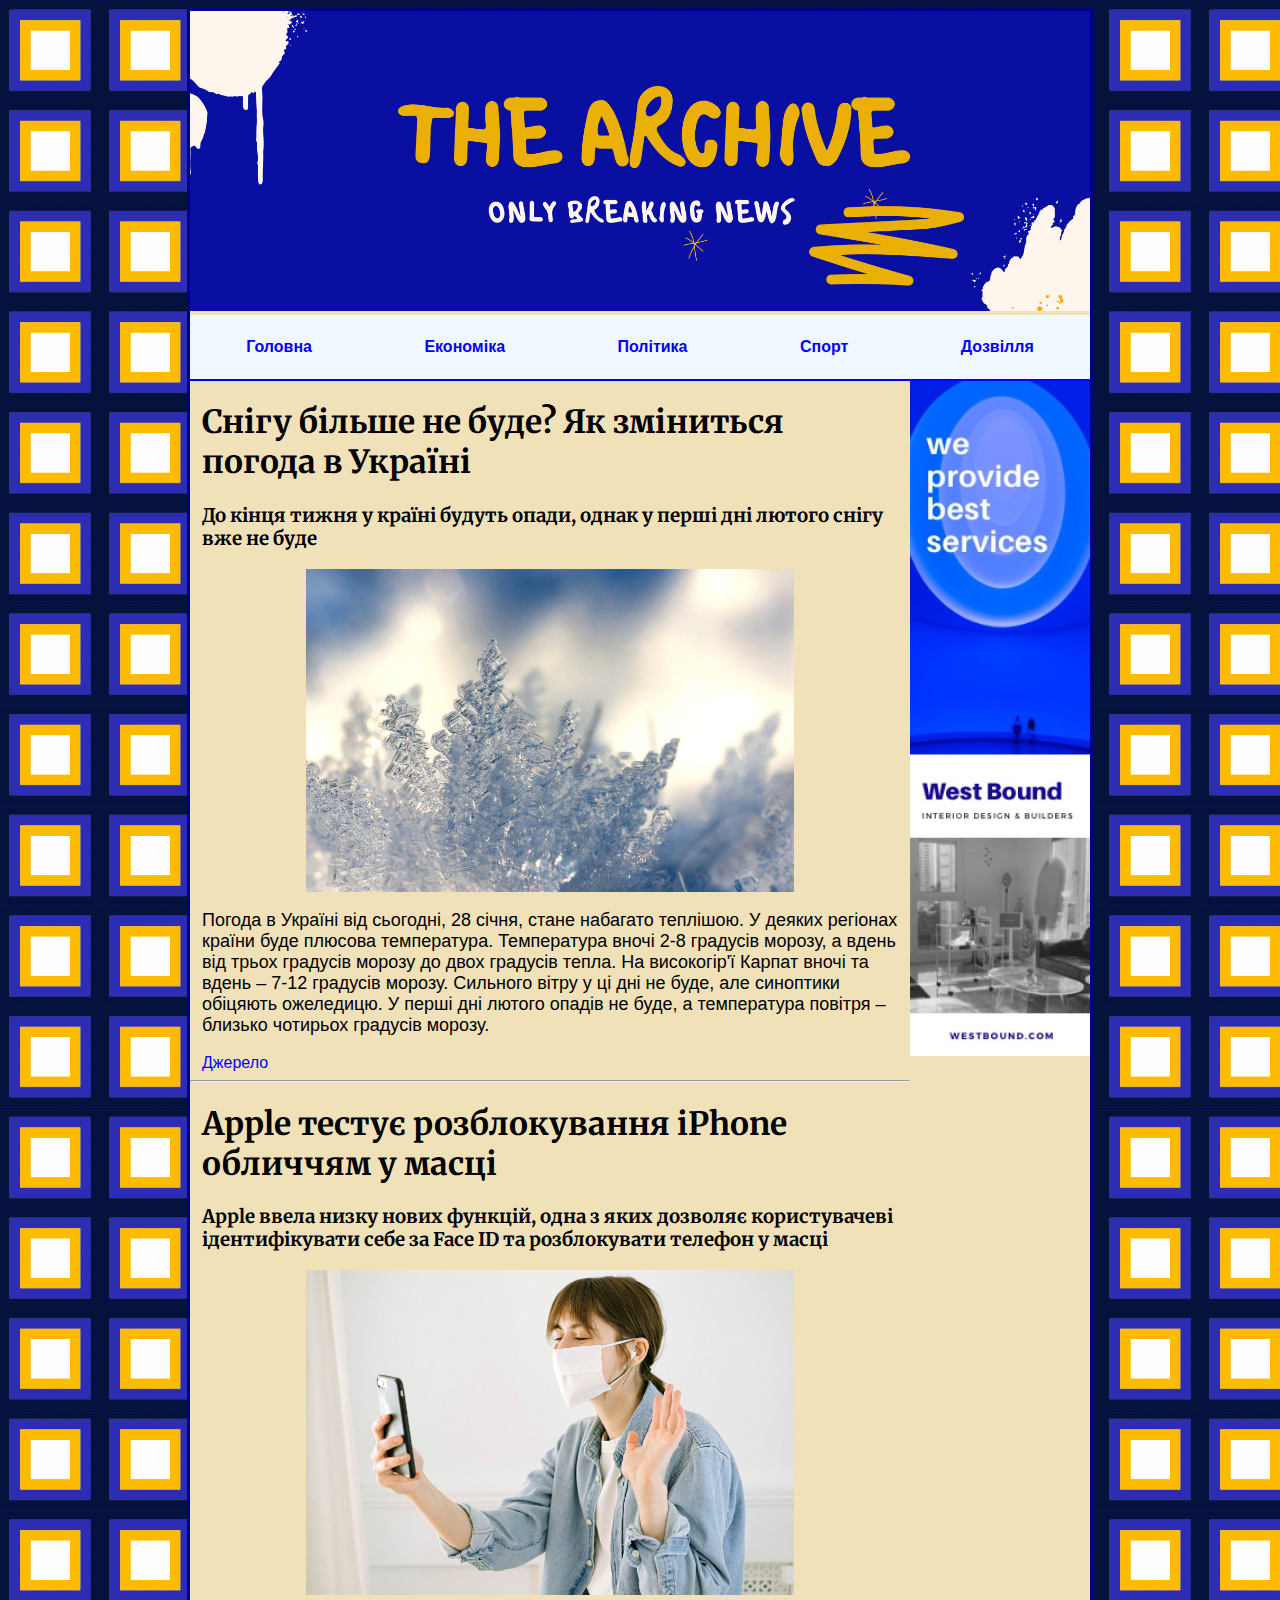
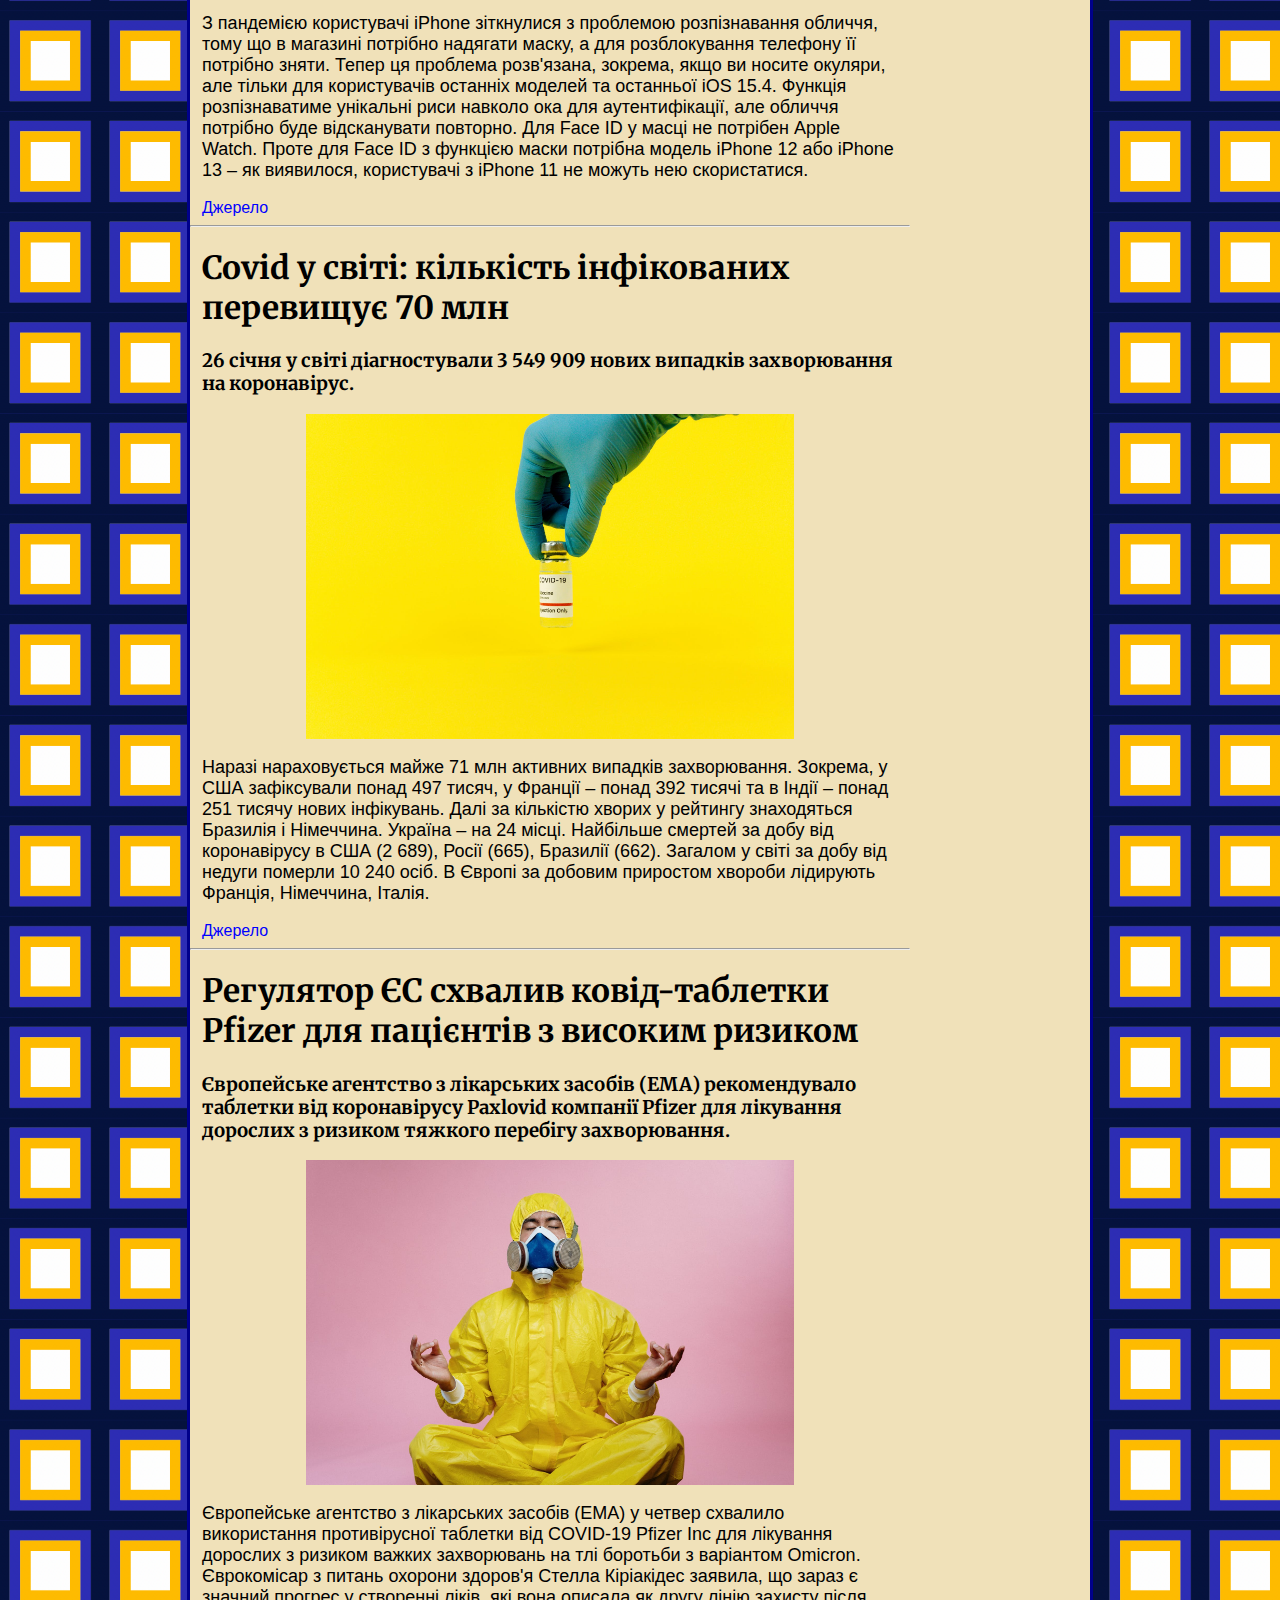
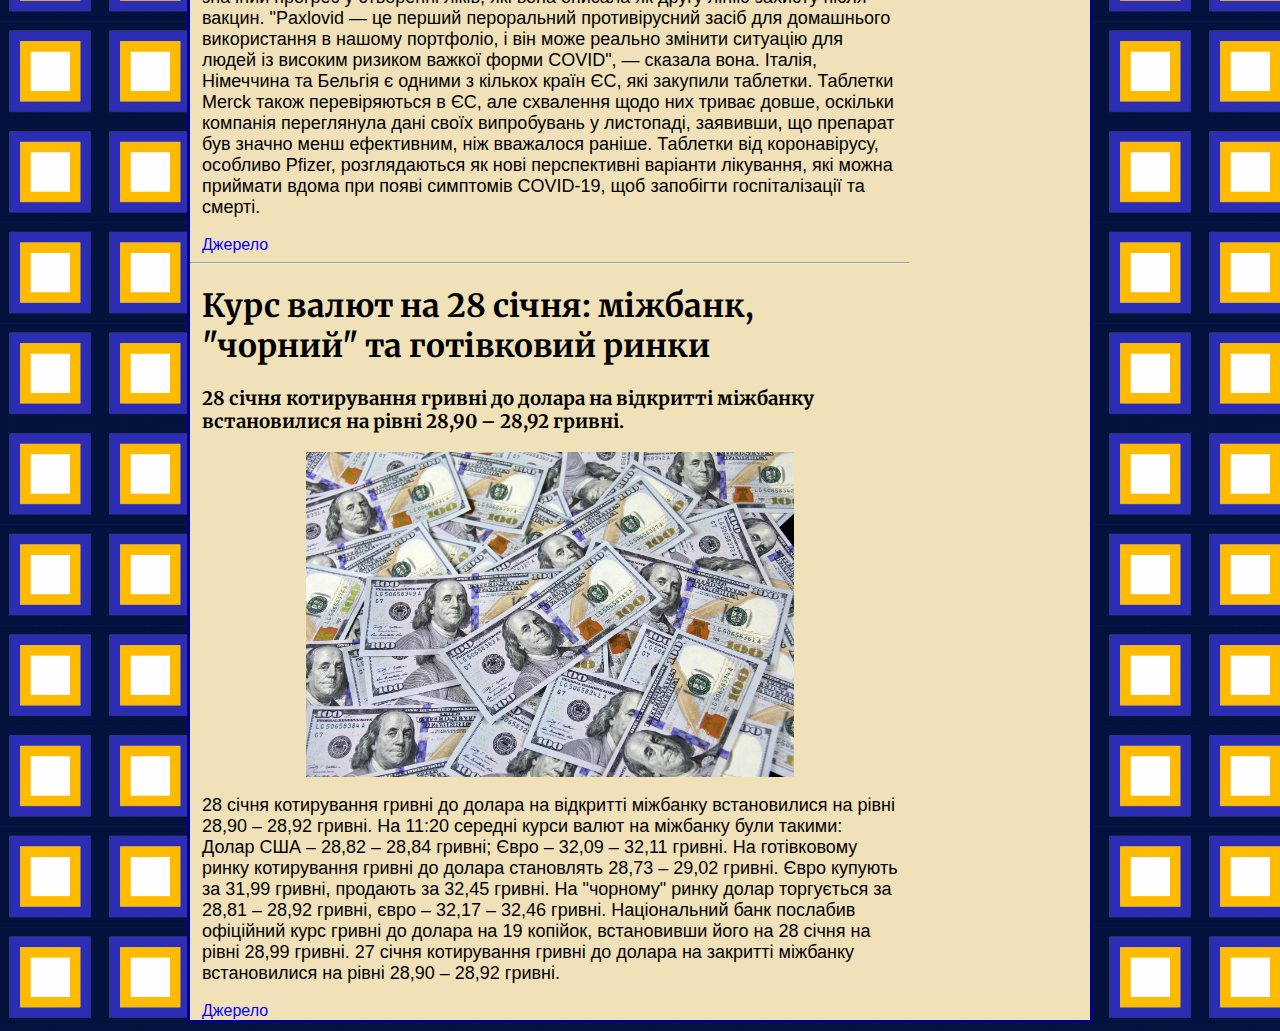
<file: Web2/index.html>
<!DOCTYPE html>
<html>
  <head>
    <meta charset="utf-8" />
    <link rel="stylesheet" href="style.css" />
    <link rel="preconnect" href="https://fonts.googleapis.com" />
    <link rel="preconnect" href="https://fonts.gstatic.com" crossorigin />
    <link
      href="https://fonts.googleapis.com/css2?family=Merriweather:wght@300&display=swap"
      rel="stylesheet"
    />
  </head>
  <body>
    <main>
      <header>
        <img class="banner" src="banner.png" />
      </header>
      <nav>
        <ul class="menu">
          <li><a href="index.html">Головна</a></li>
          <li><a href="economy.html">Економіка</a></li>
          <li><a href="politics.html">Політика</a></li>
          <li><a href="sport.html">Спорт</a></li>
          <li><a href="leisure.html">Дозвілля</a></li>
        </ul>
      </nav>

      <section>
        <div class="newsContainer">
          <div class="news">
            <h1>Снігу більше не буде? Як зміниться погода в Україні</h1>
            <h3>
              До кінця тижня у країні будуть опади, однак у перші дні лютого
              снігу вже не буде
            </h3>
            <img src="mainImg/news1.jpeg" />
            <p>
              Погода в Україні від сьогодні, 28 січня, стане набагато теплішою.
              У деяких регіонах країни буде плюсова температура. Температура
              вночі 2-8 градусів морозу, а вдень від трьох градусів морозу до
              двох градусів тепла. На високогір'ї Карпат вночі та вдень – 7-12
              градусів морозу. Сильного вітру у ці дні не буде, але синоптики
              обіцяють ожеледицю. У перші дні лютого опадів не буде, а
              температура повітря – близько чотирьох градусів морозу.
            </p>
            <a href="https://www.segodnya.ua">Джерело</a>
          </div>
          <hr />

          <div class="news">
            <h1>Apple тестує розблокування iPhone обличчям у масці</h1>
            <h3>
              Apple ввела низку нових функцій, одна з яких дозволяє
              користувачеві ідентифікувати себе за Face ID та розблокувати
              телефон у масці
            </h3>
            <img src="mainImg/news2.jpeg" />
            <p>
              З пандемією користувачі iPhone зіткнулися з проблемою
              розпізнавання обличчя, тому що в магазині потрібно надягати маску,
              а для розблокування телефону її потрібно зняти. Тепер ця проблема
              розв'язана, зокрема, якщо ви носите окуляри, але тільки для
              користувачів останніх моделей та останньої iOS 15.4. Функція
              розпізнаватиме унікальні риси навколо ока для аутентифікації, але
              обличчя потрібно буде відсканувати повторно. Для Face ID у масці
              не потрібен Apple Watch. Проте для Face ID з функцією маски
              потрібна модель iPhone 12 або iPhone 13 – як виявилося,
              користувачі з iPhone 11 не можуть нею скористатися.
            </p>
            <a
              href="https://www.google.com.ua/amp/s/kiev.segodnya.ua/ua/amp-kiev/snega-bolshe-ne-budet-kak-izmenitsya-pogoda-v-ukraine-1598986.html"
              >Джерело</a
            >
          </div>
          <hr />

          <div class="news">
            <h1>Covid у світі: кількість інфікованих перевищує 70 млн</h1>
            <h3>
              26 січня у світі діагностували 3 549 909 нових випадків
              захворювання на коронавірус.
            </h3>
            <img src="mainImg/news3.jpeg" />
            <p>
              Наразі нараховується майже 71 млн активних випадків захворювання.
              Зокрема, у США зафіксували понад 497 тисяч, у Франції – понад 392
              тисячі та в Індії – понад 251 тисячу нових інфікувань. Далі за
              кількістю хворих у рейтингу знаходяться Бразилія і Німеччина.
              Україна – на 24 місці. Найбільше смертей за добу від коронавірусу
              в США (2 689), Росії (665), Бразилії (662). Загалом у світі за
              добу від недуги померли 10 240 осіб. В Європі за добовим приростом
              хвороби лідирують Франція, Німеччина, Італія.
            </p>
            <a
              href="https://ms.detector.media/it-kompanii/post/28882/2022-01-31-apple-testuie-mozhlyvist-rozpiznavannya-oblychchya-v-mastsi/"
              >Джерело</a
            >
          </div>
          <hr />

          <div class="news">
            <h1>
              Регулятор ЄС схвалив ковід-таблетки Pfizer для пацієнтів з високим
              ризиком
            </h1>
            <h3>
              Європейське агентство з лікарських засобів (EMA) рекомендувало
              таблетки від коронавірусу Paxlovid компанії Pfizer для лікування
              дорослих з ризиком тяжкого перебігу захворювання.
            </h3>
            <img src="mainImg/news4.jpeg" />
            <p>
              Європейське агентство з лікарських засобів (EMA) у четвер схвалило
              використання противірусної таблетки від COVID-19 Pfizer Inc для
              лікування дорослих з ризиком важких захворювань на тлі боротьби з
              варіантом Omicron. Єврокомісар з питань охорони здоров'я Стелла
              Кіріакідес заявила, що зараз є значний прогрес у створенні ліків,
              які вона описала як другу лінію захисту після вакцин. "Paxlovid —
              це перший пероральний противірусний засіб для домашнього
              використання в нашому портфоліо, і він може реально змінити
              ситуацію для людей із високим ризиком важкої форми COVID", —
              сказала вона. Італія, Німеччина та Бельгія є одними з кількох
              країн ЄС, які закупили таблетки. Таблетки Merck також
              перевіряються в ЄС, але схвалення щодо них триває довше, оскільки
              компанія переглянула дані своїх випробувань у листопаді, заявивши,
              що препарат був значно менш ефективним, ніж вважалося раніше.
              Таблетки від коронавірусу, особливо Pfizer, розглядаються як нові
              перспективні варіанти лікування, які можна приймати вдома при
              появі симптомів COVID-19, щоб запобігти госпіталізації та смерті.
            </p>
            <a
              href="https://www.google.com.ua/amp/s/www.pravda.com.ua/rus/news/2022/01/28/7321976/index.amp"
              >Джерело</a
            >
          </div>
          <hr />

          <div class="news">
            <h1>
              Курс валют на 28 січня: міжбанк, "чорний" та готівковий ринки
            </h1>
            <h3>
              28 січня котирування гривні до долара на відкритті міжбанку
              встановилися на рівні 28,90 – 28,92 гривні.
            </h3>
            <img src="mainImg/news5.jpeg" />
            <p>
              28 січня котирування гривні до долара на відкритті міжбанку
              встановилися на рівні 28,90 – 28,92 гривні. На 11:20 середні курси
              валют на міжбанку були такими: Долар США – 28,82 – 28,84 гривні;
              Євро – 32,09 – 32,11 гривні. На готівковому ринку котирування
              гривні до долара становлять 28,73 – 29,02 гривні. Євро купують за
              31,99 гривні, продають за 32,45 гривні. На "чорному" ринку долар
              торгується за 28,81 – 28,92 гривні, євро – 32,17 – 32,46 гривні.
              Національний банк послабив офіційний курс гривні до долара на 19
              копійок, встановивши його на 28 січня на рівні 28,99 гривні. 27
              січня котирування гривні до долара на закритті міжбанку
              встановилися на рівні 28,90 – 28,92 гривні.
            </p>
            <a
              href="https://www.google.com.ua/amp/s/www.pravda.com.ua/news/2022/01/28/7321973/index.amp"
              >Джерело</a
            >
          </div>
        </div>
        <div class="add">
          <img src="advertising.png" />
        </div>
      </section>
    </main>
  </body>
</html>
</file>
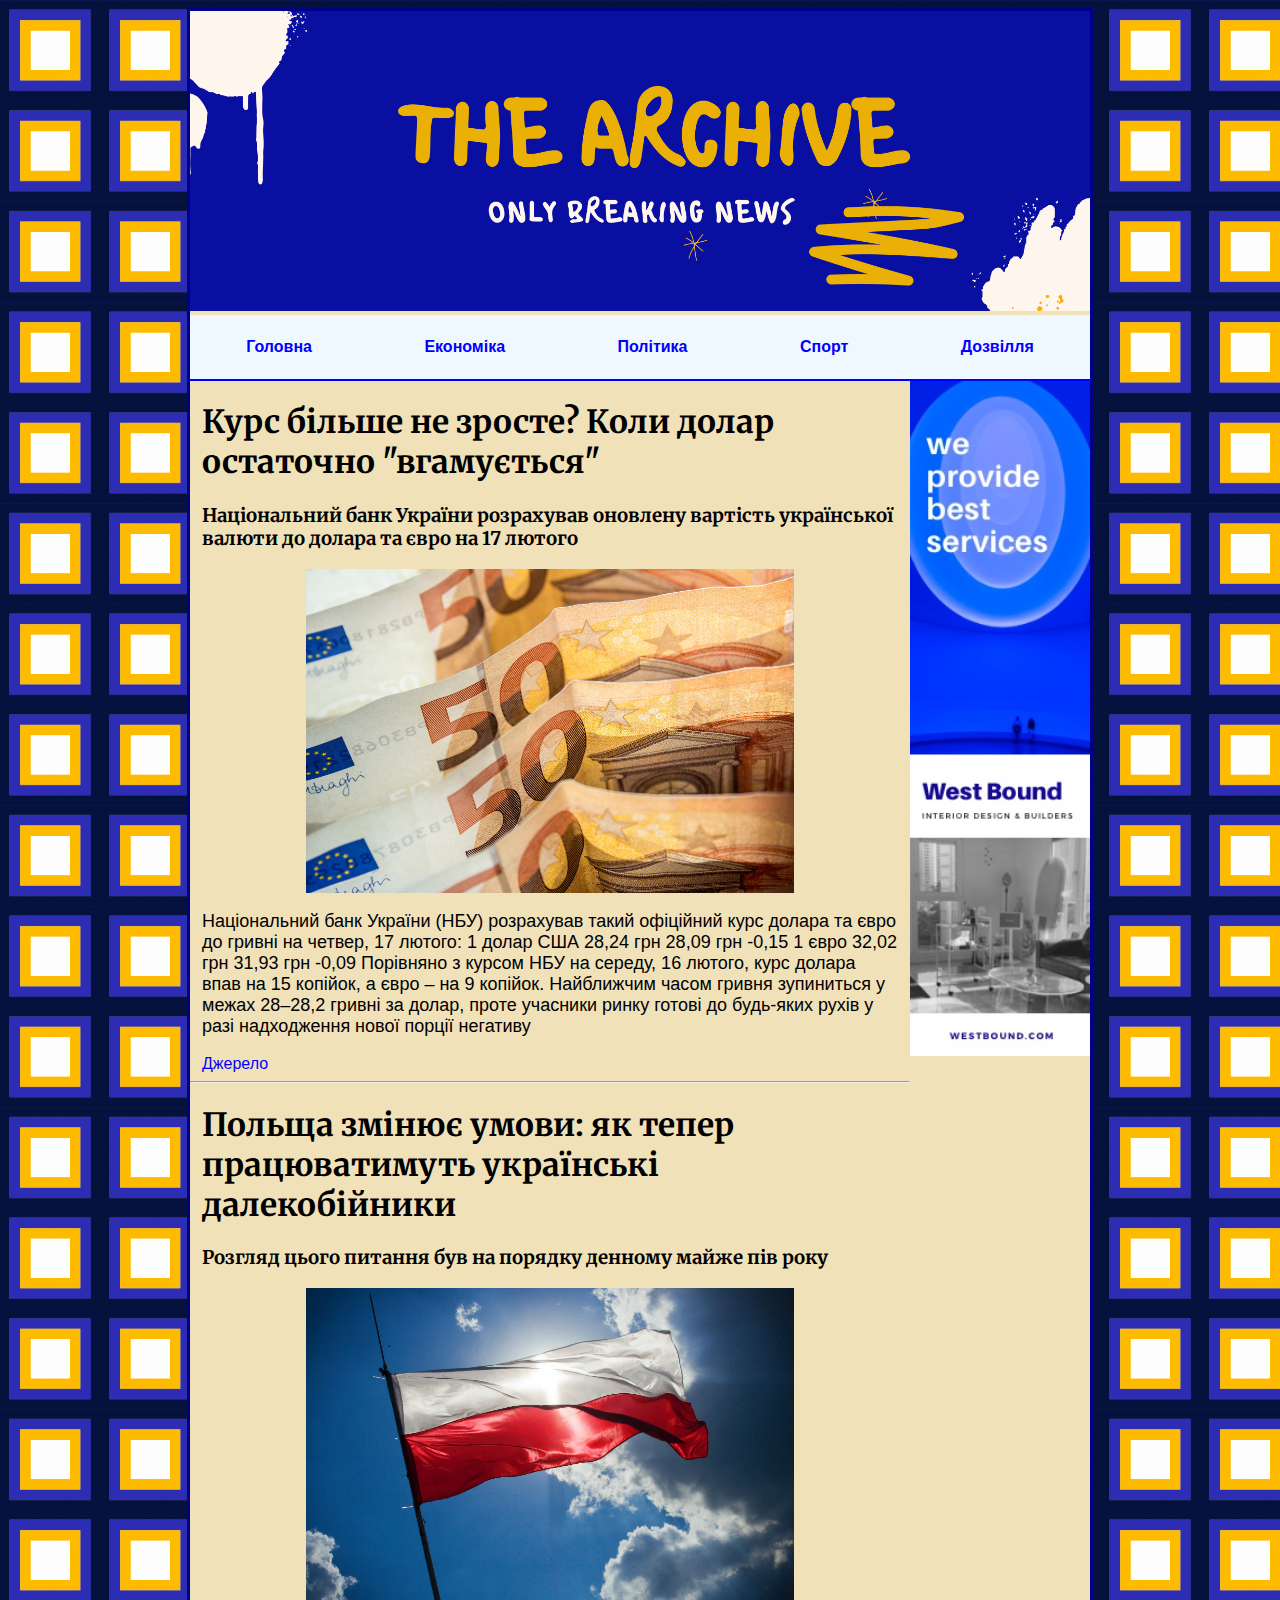
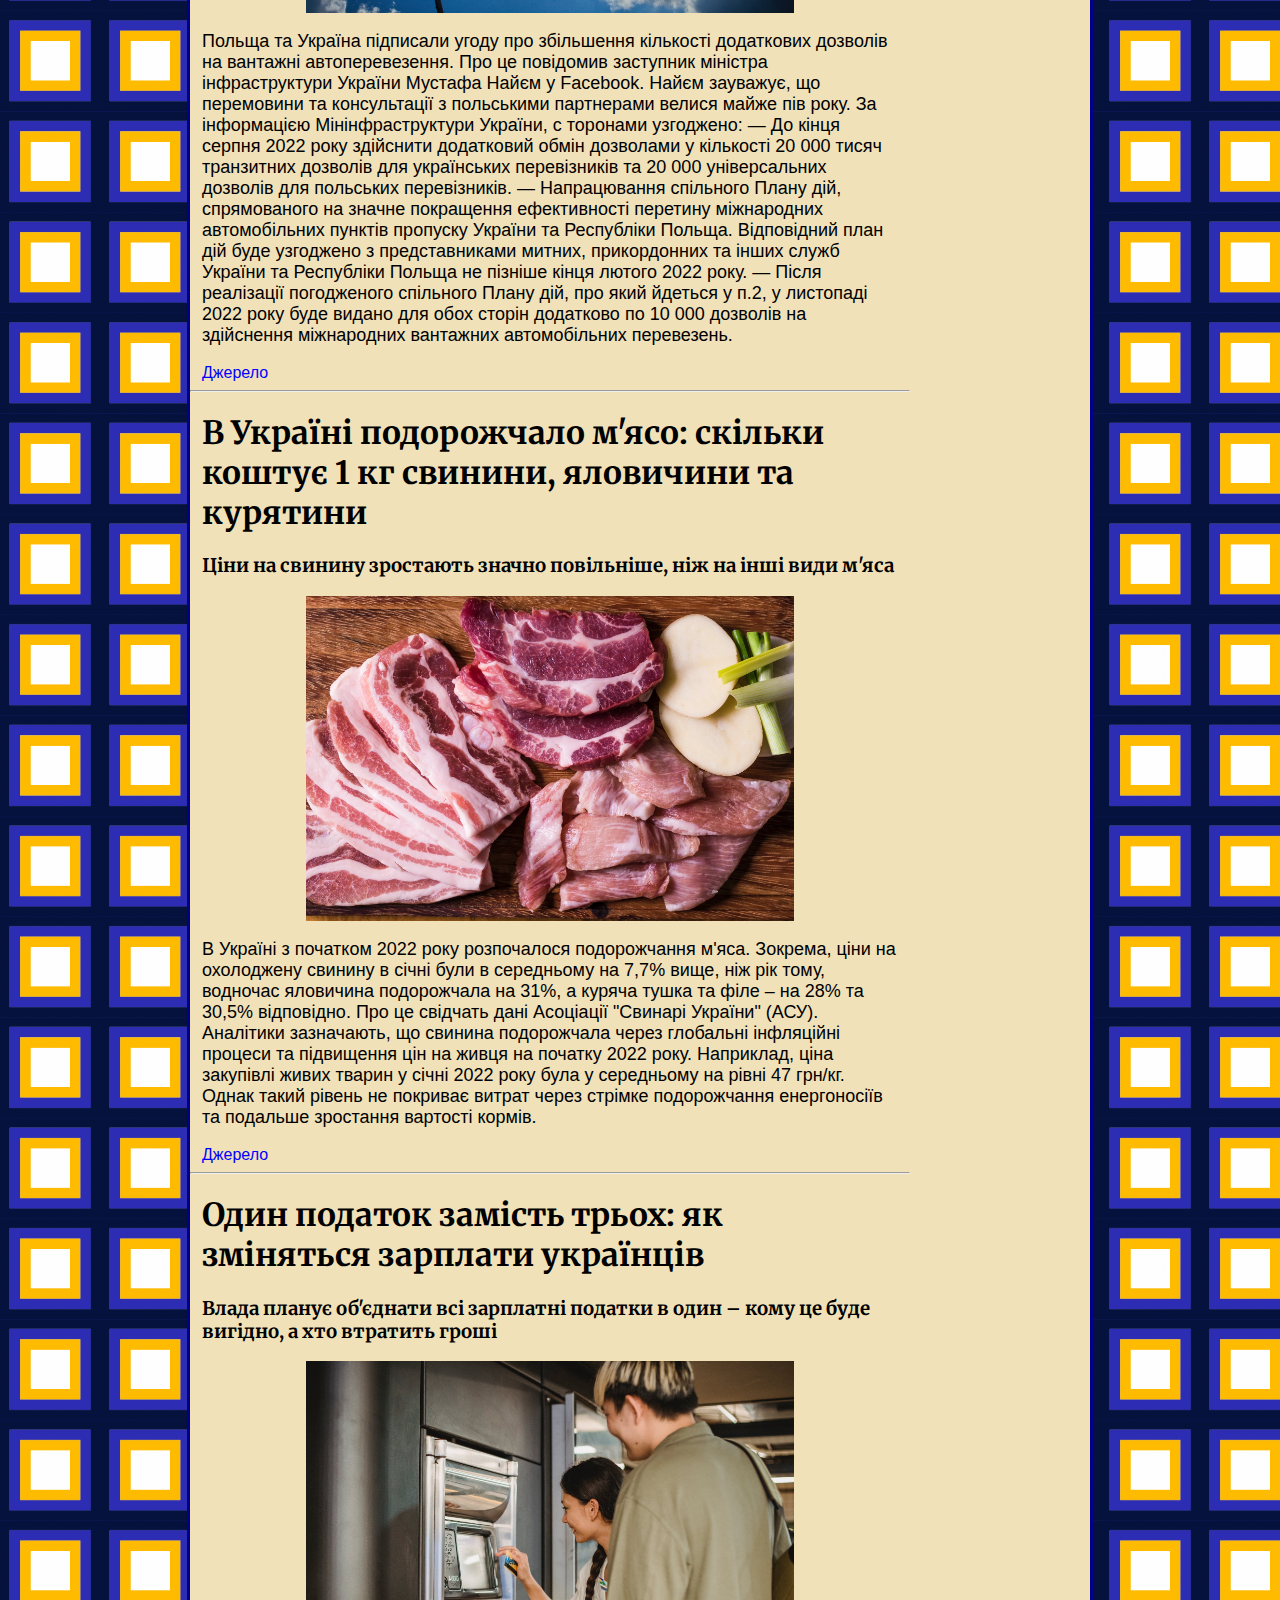
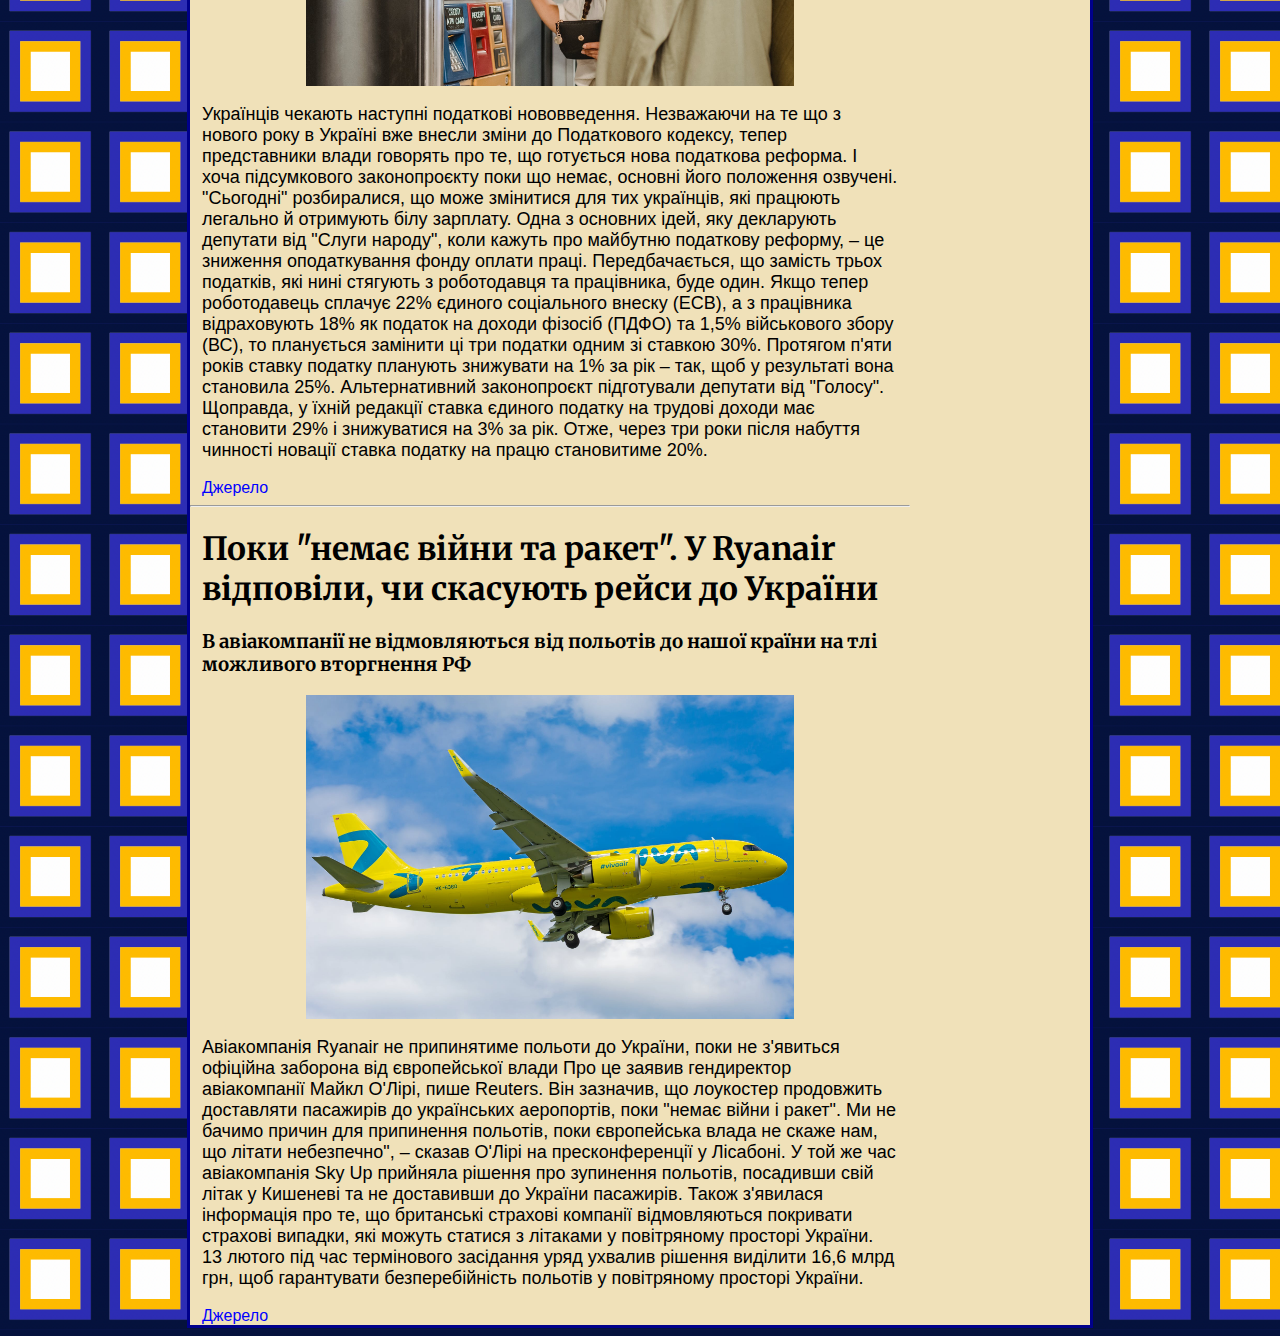
<file: Web2/economy.html>
<!DOCTYPE html>
<html>
  <head>
    <meta charset="utf-8" />
    <link rel="stylesheet" href="style.css" />
    <link rel="preconnect" href="https://fonts.googleapis.com" />
    <link rel="preconnect" href="https://fonts.gstatic.com" crossorigin />
    <link
      href="https://fonts.googleapis.com/css2?family=Merriweather:wght@300&display=swap"
      rel="stylesheet"
    />
  </head>
  <body>
    <main>
      <header>
        <img class="banner" src="banner.png" />
      </header>
      <nav>
        <ul class="menu">
          <li><a href="index.html">Головна</a></li>
          <li><a href="economy.html">Економіка</a></li>
          <li><a href="politics.html">Політика</a></li>
          <li><a href="sport.html">Спорт</a></li>
          <li><a href="leisure.html">Дозвілля</a></li>
        </ul>
      </nav>

      <section>
        <div class="newsContainer">
          <div class="news">
            <h1>Курс більше не зросте? Коли долар остаточно "вгамується"</h1>
            <h3>
              Національний банк України розрахував оновлену вартість української
              валюти до долара та євро на 17 лютого
            </h3>
            <img src="economyImg/news6.jpeg" />
            <p>
              Національний банк України (НБУ) розрахував такий офіційний курс
              долара та євро до гривні на четвер, 17 лютого: 1 долар США 28,24
              грн 28,09 грн -0,15 1 євро 32,02 грн 31,93 грн -0,09 Порівняно з
              курсом НБУ на середу, 16 лютого, курс долара впав на 15 копійок, а
              євро – на 9 копійок. Найближчим часом гривня зупиниться у межах
              28–28,2 гривні за долар, проте учасники ринку готові до будь-яких
              рухів у разі надходження нової порції негативу
            </p>
            <a
              href="https://www.google.com.ua/amp/s/economics.segodnya.ua/ua/amp-economics/kurs-bolshe-ne-vyrastet-kogda-dollar-okonchatelno-ugomonitsya-1603313.html"
              >Джерело</a
            >
          </div>
          <hr />

          <div class="news">
            <h1>
              Польща змінює умови: як тепер працюватимуть українські
              далекобійники
            </h1>
            <h3>Розгляд цього питання був на порядку денному майже пів року</h3>
            <img src="economyImg/news7.jpg" />
            <p>
              Польща та Україна підписали угоду про збільшення кількості
              додаткових дозволів на вантажні автоперевезення. Про це повідомив
              заступник міністра інфраструктури України Мустафа Найєм у
              Facebook. Найєм зауважує, що перемовини та консультації з
              польськими партнерами велися майже пів року. За інформацією
              Мінінфраструктури України, с торонами узгоджено: — До кінця серпня
              2022 року здійснити додатковий обмін дозволами у кількості 20 000
              тисяч транзитних дозволів для українських перевізників та 20 000
              універсальних дозволів для польських перевізників. — Напрацювання
              спільного Плану дій, спрямованого на значне покращення
              ефективності перетину міжнародних автомобільних пунктів пропуску
              України та Республіки Польща. Відповідний план дій буде узгоджено
              з представниками митних, прикордонних та інших служб України та
              Республіки Польща не пізніше кінця лютого 2022 року. — Після
              реалізації погодженого спільного Плану дій, про який йдеться у
              п.2, у листопаді 2022 року буде видано для обох сторін додатково
              по 10 000 дозволів на здійснення міжнародних вантажних
              автомобільних перевезень.
            </p>
            <a
              href="https://www.google.com.ua/amp/s/economics.segodnya.ua/ua/amp-economics/polsha-menyaet-usloviya-kak-teper-budut-rabotat-ukrainskie-dalnoboyshchiki-1603257.html"
              >Джерело</a
            >
          </div>
          <hr />

          <div class="news">
            <h1>
              В Україні подорожчало м'ясо: скільки коштує 1 кг свинини,
              яловичини та курятини
            </h1>
            <h3>
              Ціни на свинину зростають значно повільніше, ніж на інші види
              м'яса
            </h3>
            <img src="economyImg/news8.jpeg" />
            <p>
              В Україні з початком 2022 року розпочалося подорожчання м'яса.
              Зокрема, ціни на охолоджену свинину в січні були в середньому на
              7,7% вище, ніж рік тому, водночас яловичина подорожчала на 31%, а
              куряча тушка та філе – на 28% та 30,5% відповідно. Про це свідчать
              дані Асоціації "Свинарі України" (АСУ). Аналітики зазначають, що
              свинина подорожчала через глобальні інфляційні процеси та
              підвищення цін на живця на початку 2022 року. Наприклад, ціна
              закупівлі живих тварин у січні 2022 року була у середньому на
              рівні 47 грн/кг. Однак такий рівень не покриває витрат через
              стрімке подорожчання енергоносіїв та подальше зростання вартості
              кормів.
            </p>
            <a
              href="https://www.google.com.ua/amp/s/economics.segodnya.ua/ua/amp-economics/v-ukraine-podorozhalo-myaso-skolko-stoit-1-kg-svininy-govyadiny-i-kuryatiny-1603233.html"
              >Джерело</a
            >
          </div>
          <hr />

          <div class="news">
            <h1>Один податок замість трьох: як зміняться зарплати українців</h1>
            <h3>
              Влада планує об'єднати всі зарплатні податки в один – кому це буде
              вигідно, а хто втратить гроші
            </h3>
            <img src="economyImg/news9.jpeg" />
            <p>
              Українців чекають наступні податкові нововведення. Незважаючи на
              те що з нового року в Україні вже внесли зміни до Податкового
              кодексу, тепер представники влади говорять про те, що готується
              нова податкова реформа. І хоча підсумкового законопроєкту поки що
              немає, основні його положення озвучені. "Сьогодні" розбиралися, що
              може змінитися для тих українців, які працюють легально й
              отримують білу зарплату. Одна з основних ідей, яку декларують
              депутати від "Слуги народу", коли кажуть про майбутню податкову
              реформу, – це зниження оподаткування фонду оплати праці.
              Передбачається, що замість трьох податків, які нині стягують з
              роботодавця та працівника, буде один. Якщо тепер роботодавець
              сплачує 22% єдиного соціального внеску (ЕСВ), а з працівника
              відраховують 18% як податок на доходи фізосіб (ПДФО) та 1,5%
              військового збору (ВС), то планується замінити ці три податки
              одним зі ставкою 30%. Протягом п'яти років ставку податку планують
              знижувати на 1% за рік – так, щоб у результаті вона становила 25%.
              Альтернативний законопроєкт підготували депутати від "Голосу".
              Щоправда, у їхній редакції ставка єдиного податку на трудові
              доходи має становити 29% і знижуватися на 3% за рік. Отже, через
              три роки після набуття чинності новації ставка податку на працю
              становитиме 20%.
            </p>
            <a
              href="https://economics.segodnya.ua/ua/economics/finance/odin-nalog-vmesto-treh-kak-izmenyatsya-zarplaty-ukraincev-1601451.html"
              >Джерело</a
            >
          </div>
          <hr />

          <div class="news">
            <h1>
              Поки "немає війни та ракет". У Ryanair відповіли, чи скасують
              рейси до України
            </h1>
            <h3>
              В авіакомпанії не відмовляються від польотів до нашої країни на
              тлі можливого вторгнення РФ
            </h3>
            <img src="economyImg/news10.jpeg" />
            <p>
              Авіакомпанія Ryanair не припинятиме польоти до України, поки не
              з'явиться офіційна заборона від європейської влади Про це заявив
              гендиректор авіакомпанії Майкл О'Лірі, пише Reuters. Він зазначив,
              що лоукостер продовжить доставляти пасажирів до українських
              аеропортів, поки "немає війни і ракет". Ми не бачимо причин для
              припинення польотів, поки європейська влада не скаже нам, що
              літати небезпечно", – сказав О'Лірі на пресконференції у Лісабоні.
              У той же час авіакомпанія Sky Up прийняла рішення про зупинення
              польотів, посадивши свій літак у Кишеневі та не доставивши до
              України пасажирів. Також з'явилася інформація про те, що
              британські страхові компанії відмовляються покривати страхові
              випадки, які можуть статися з літаками у повітряному просторі
              України. 13 лютого під час термінового засідання уряд ухвалив
              рішення виділити 16,6 млрд грн, щоб гарантувати безперебійність
              польотів у повітряному просторі України.
            </p>
            <a
              href="https://www.google.com.ua/amp/s/ukraine.segodnya.ua/ua/amp-ukraine/poka-net-voyny-i-raket-v-ryanair-otvetili-otmenyat-li-reysy-v-ukrainu-1603317.html"
              >Джерело</a
            >
          </div>
        </div>
        <div class="add">
          <img src="advertising.png" />
        </div>
      </section>
    </main>
  </body>
</html>
</file>
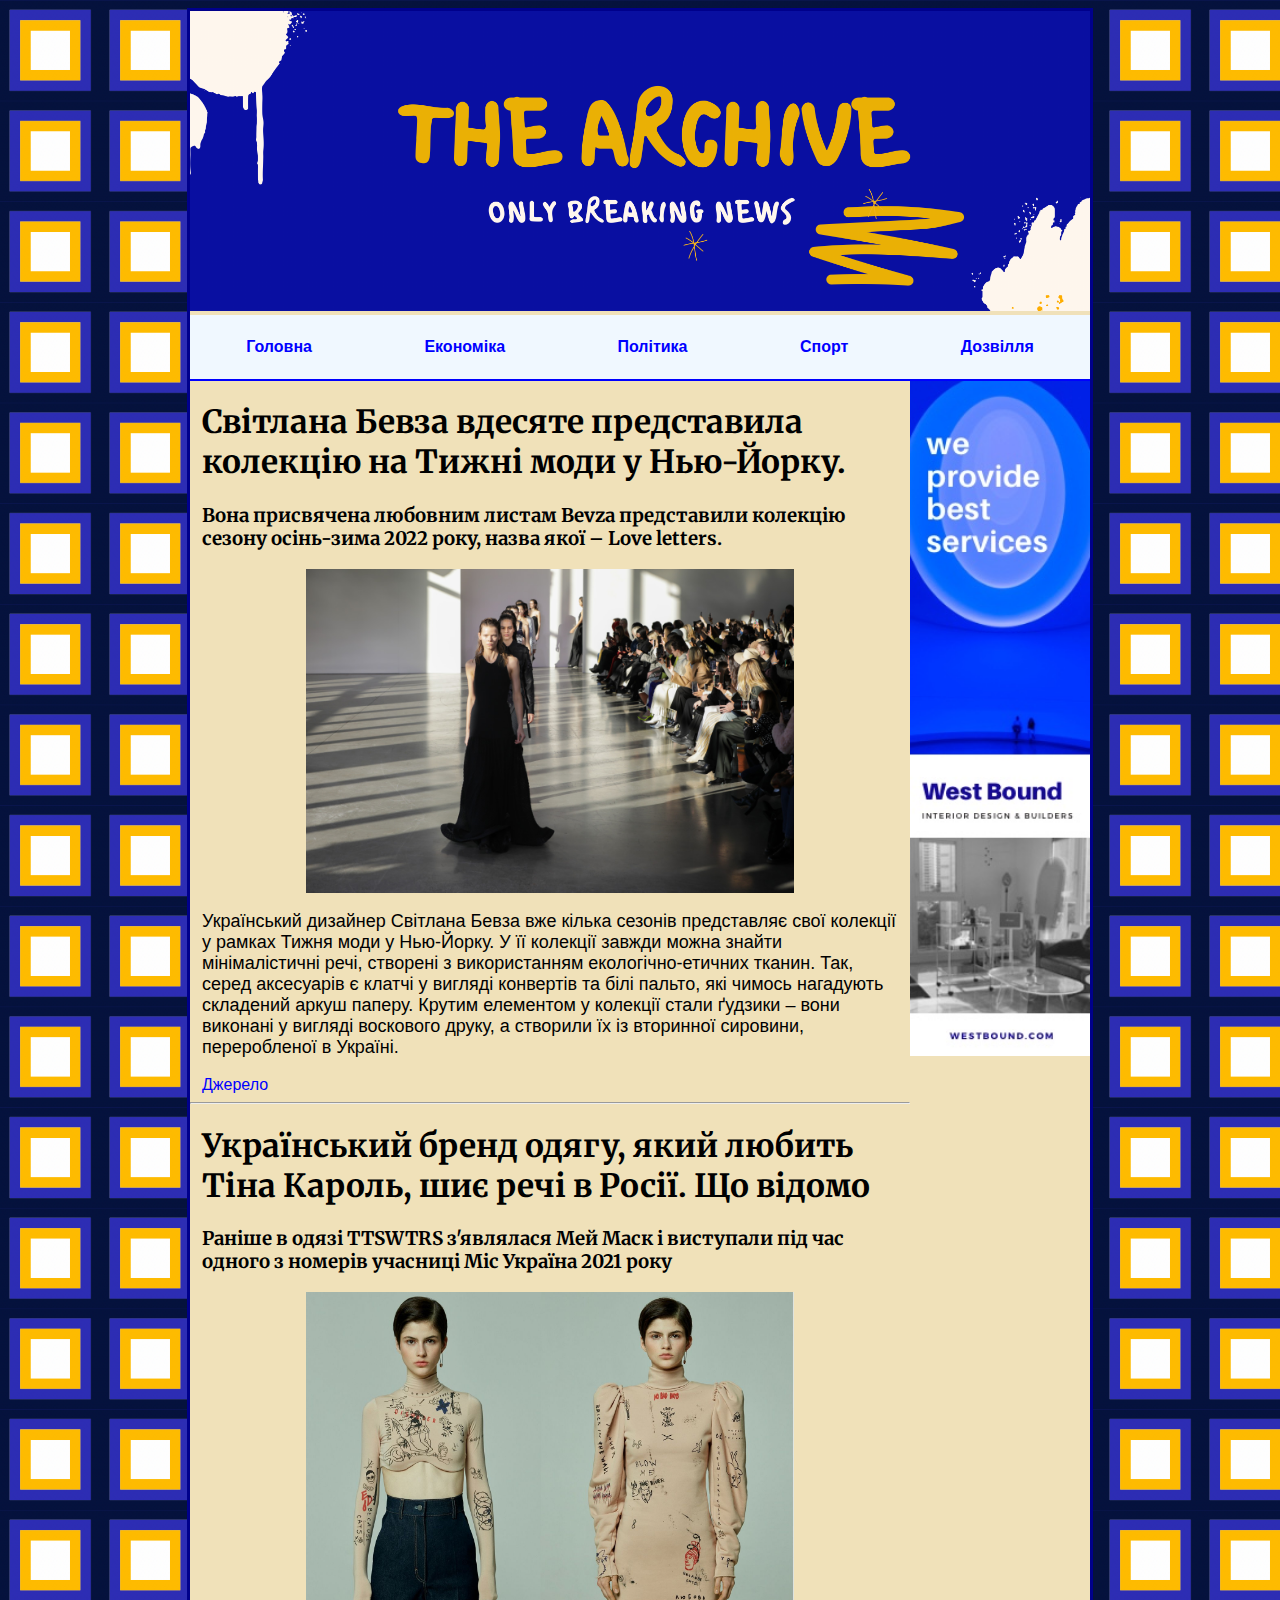
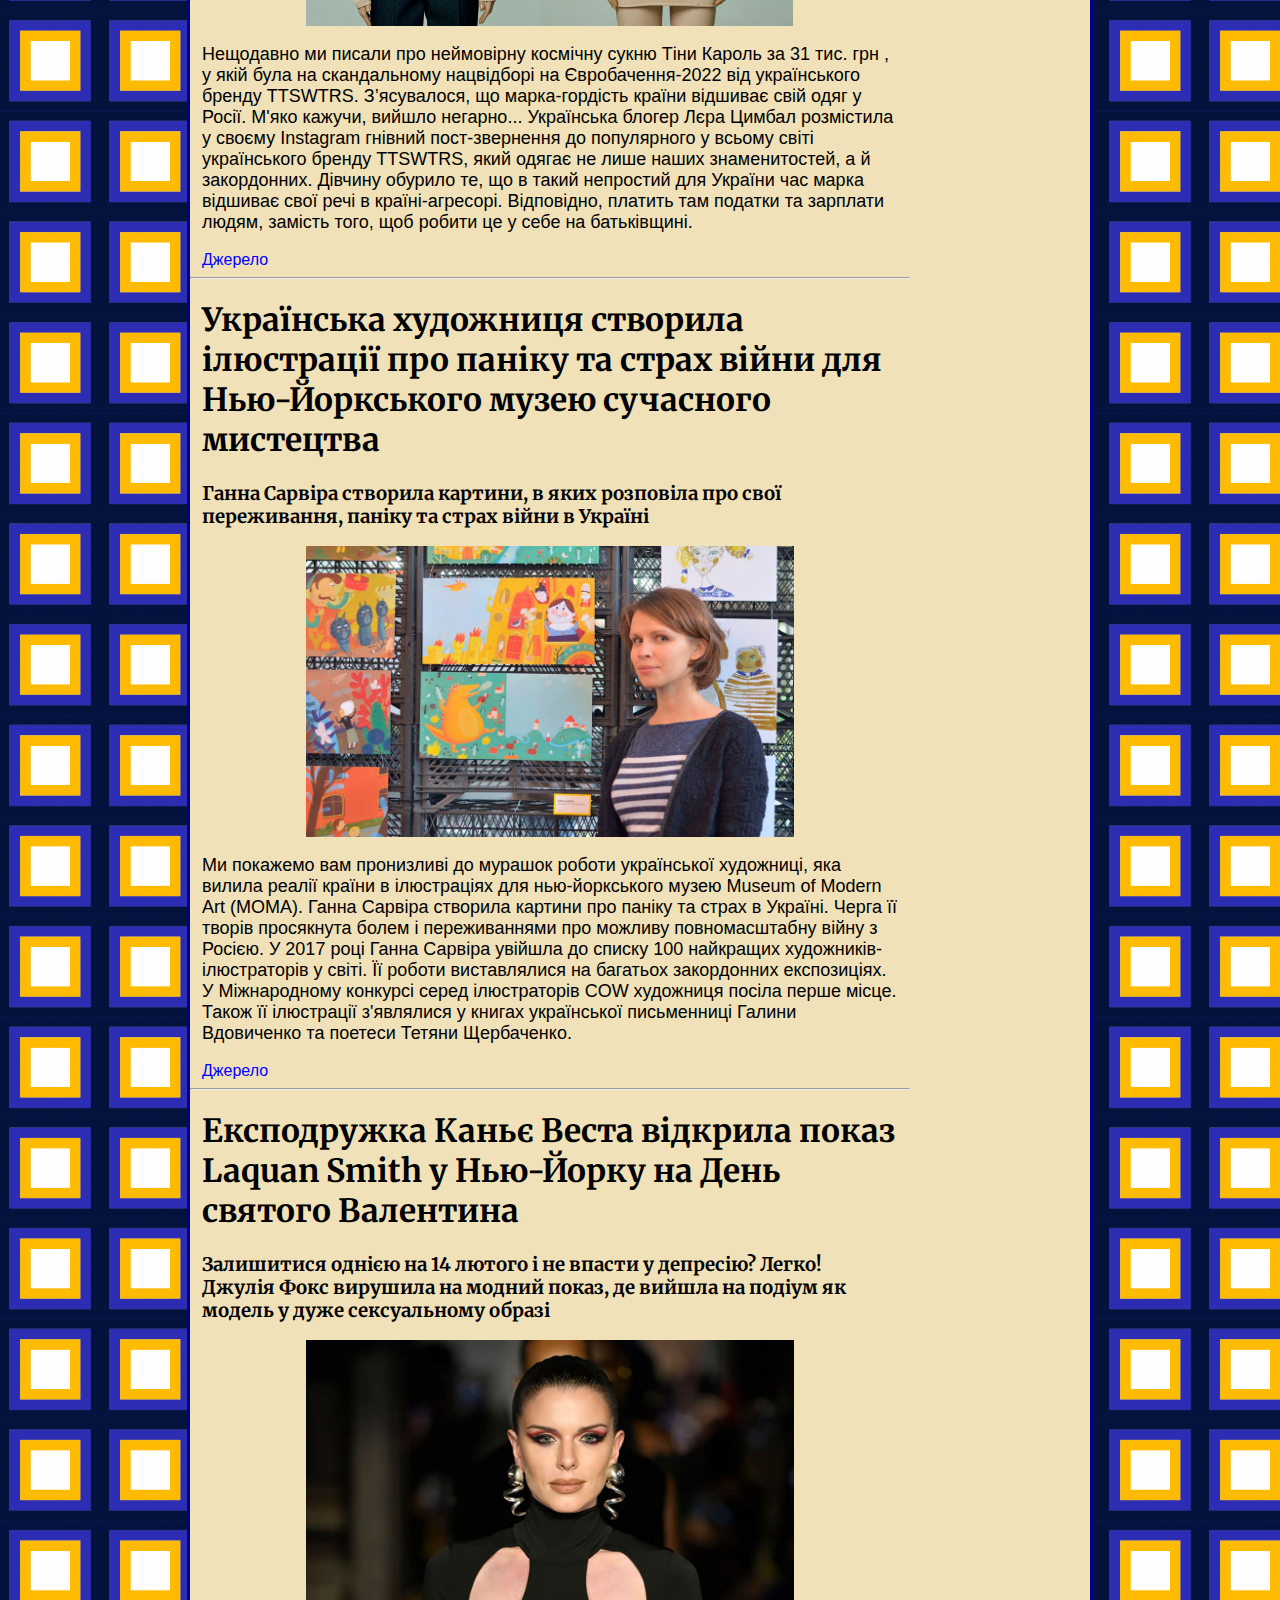
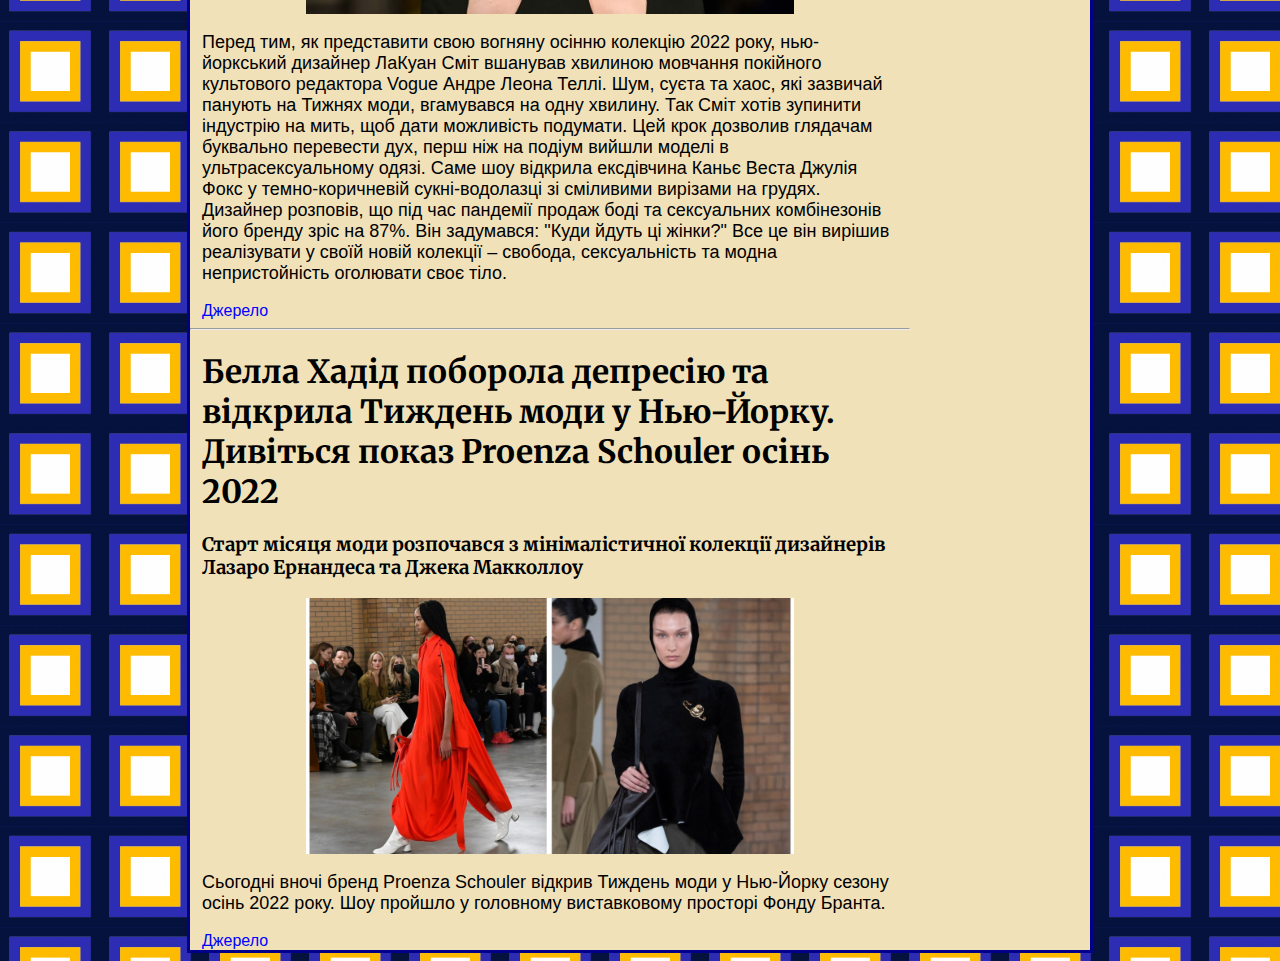
<file: Web2/leisure.html>
<!DOCTYPE html>
<html>
  <head>
    <meta charset="utf-8" />
    <link rel="stylesheet" href="style.css" />
    <link rel="preconnect" href="https://fonts.googleapis.com" />
    <link rel="preconnect" href="https://fonts.gstatic.com" crossorigin />
    <link
      href="https://fonts.googleapis.com/css2?family=Merriweather:wght@300&display=swap"
      rel="stylesheet"
    />
  </head>
  <body>
    <main>
      <header>
        <img class="banner" src="banner.png" />
      </header>
      <nav>
        <ul class="menu">
          <li><a href="index.html">Головна</a></li>
          <li><a href="economy.html">Економіка</a></li>
          <li><a href="politics.html">Політика</a></li>
          <li><a href="sport.html">Спорт</a></li>
          <li><a href="leisure.html">Дозвілля</a></li>
        </ul>
      </nav>

      <section>
        <div class="newsContainer">
          <div class="news">
            <h1>
              Світлана Бевза вдесяте представила колекцію на Тижні моди у
              Нью-Йорку.
            </h1>
            <h3>
              Вона присвячена любовним листам Bevza представили колекцію сезону
              осінь-зима 2022 року, назва якої – Love letters.
            </h3>
            <img src="leisureImg/news21.png" />
            <p>
              Український дизайнер Світлана Бевза вже кілька сезонів представляє
              свої колекції у рамках Тижня моди у Нью-Йорку. У її колекції
              завжди можна знайти мінімалістичні речі, створені з використанням
              екологічно-етичних тканин. Так, серед аксесуарів є клатчі у
              вигляді конвертів та білі пальто, які чимось нагадують складений
              аркуш паперу. Крутим елементом у колекції стали ґудзики – вони
              виконані у вигляді воскового друку, а створили їх із вторинної
              сировини, переробленої в Україні.
            </p>
            <a
              href="https://lifestyle.segodnya.ua/ua/lifestyle/style/bevza-fall-2022-1603032.html"
              >Джерело</a
            >
          </div>
          <hr />

          <div class="news">
            <h1>
              Український бренд одягу, який любить Тіна Кароль, шиє речі в
              Росії. Що відомо
            </h1>
            <h3>
              Раніше в одязі TTSWTRS з'являлася Мей Маск і виступали під час
              одного з номерів учасниці Міс Україна 2021 року
            </h3>
            <img src="leisureImg/news22.png" />
            <p>
              Нещодавно ми писали про неймовірну космічну сукню Тіни Кароль за
              31 тис. грн , у якій була на скандальному нацвідборі на
              Євробачення-2022 від українського бренду TTSWTRS. З’ясувалося, що
              марка-гордість країни відшиває свій одяг у Росії. М'яко кажучи,
              вийшло негарно... Українська блогер Лєра Цимбал розмістила у
              своєму Instagram гнівний пост-звернення до популярного у всьому
              світі українського бренду TTSWTRS, який одягає не лише наших
              знаменитостей, а й закордонних. Дівчину обурило те, що в такий
              непростий для України час марка відшиває свої речі в
              країні-агресорі. Відповідно, платить там податки та зарплати
              людям, замість того, щоб робити це у себе на батьківщині.
            </p>
            <a
              href="https://lifestyle.segodnya.ua/ua/lifestyle/style/ukrainskiy-brend-odezhdy-kotoryy-lyubit-tina-karol-shet-veshchi-v-rossii-chto-izvestno-1603215.html"
              >Джерело</a
            >
          </div>
          <hr />

          <div class="news">
            <h1>
              Українська художниця створила ілюстрації про паніку та страх війни
              для Нью-Йоркського музею сучасного мистецтва
            </h1>
            <h3>
              Ганна Сарвіра створила картини, в яких розповіла про свої
              переживання, паніку та страх війни в Україні
            </h3>
            <img src="leisureImg/news23.png" />
            <p>
              Ми покажемо вам пронизливі до мурашок роботи української
              художниці, яка вилила реалії країни в ілюстраціях для
              нью-йоркського музею Museum of Modern Art (MOMA). Ганна Сарвіра
              створила картини про паніку та страх в Україні. Черга її творів
              просякнута болем і переживаннями про можливу повномасштабну війну
              з Росією. У 2017 році Ганна Сарвіра увійшла до списку 100
              найкращих художників-ілюстраторів у світі. Її роботи виставлялися
              на багатьох закордонних експозиціях. У Міжнародному конкурсі серед
              ілюстраторів COW художниця посіла перше місце. Також її ілюстрації
              з'являлися у книгах української письменниці Галини Вдовиченко та
              поетеси Тетяни Щербаченко.
            </p>
            <a
              href="https://lifestyle.segodnya.ua/ua/lifestyle/nostress/ukrainskaya-hudozhnica-izlila-realii-strany-v-illyustraciyah-dlya-muzeya-v-nyu-yorke-1603010.html"
              >Джерело</a
            >
          </div>
          <hr />

          <div class="news">
            <h1>
              Експодружка Каньє Веста відкрила показ Laquan Smith у Нью-Йорку на
              День святого Валентина
            </h1>
            <h3>
              Залишитися однією на 14 лютого і не впасти у депресію? Легко!
              Джулія Фокс вирушила на модний показ, де вийшла на подіум як
              модель у дуже сексуальному образі
            </h3>
            <img src="leisureImg/news24.png" />
            <p>
              Перед тим, як представити свою вогняну осінню колекцію 2022 року,
              нью-йоркський дизайнер ЛаКуан Сміт вшанував хвилиною мовчання
              покійного культового редактора Vogue Андре Леона Теллі. Шум, суєта
              та хаос, які зазвичай панують на Тижнях моди, вгамувався на одну
              хвилину. Так Сміт хотів зупинити індустрію на мить, щоб дати
              можливість подумати. Цей крок дозволив глядачам буквально
              перевести дух, перш ніж на подіум вийшли моделі в
              ультрасексуальному одязі. Саме шоу відкрила ексдівчина Каньє Веста
              Джулія Фокс у темно-коричневій сукні-водолазці зі сміливими
              вирізами на грудях. Дизайнер розповів, що під час пандемії продаж
              боді та сексуальних комбінезонів його бренду зріс на 87%. Він
              задумався: "Куди йдуть ці жінки?" Все це він вирішив реалізувати у
              своїй новій колекції – свобода, сексуальність та модна
              непристойність оголювати своє тіло.
            </p>
            <a
              href="https://lifestyle.segodnya.ua/ua/lifestyle/style/eks-podruzhka-kane-uesta-otkryla-pokaz-laquan-smith-v-nyu-yorke-na-14-fevralya-1602922.html"
              >Джерело</a
            >
          </div>
          <hr />

          <div class="news">
            <h1>
              Белла Хадід поборола депресію та відкрила Тиждень моди у
              Нью-Йорку. Дивіться показ Proenza Schouler осінь 2022
            </h1>
            <h3>
              Старт місяця моди розпочався з мінімалістичної колекції дизайнерів
              Лазаро Ернандеса та Джека Макколлоу
            </h3>
            <img src="leisureImg/news25.png" />
            <p>
              Сьогодні вночі бренд Proenza Schouler відкрив Тиждень моди у
              Нью-Йорку сезону осінь 2022 року. Шоу пройшло у головному
              виставковому просторі Фонду Бранта.
            </p>
            <a
              href="https://lifestyle.segodnya.ua/ua/lifestyle/style/proenza-schouler-fall-2022-1602343.html"
              >Джерело</a
            >
          </div>
        </div>
        <div class="add">
          <img src="advertising.png" />
        </div>
      </section>
    </main>
  </body>
</html>
</file>
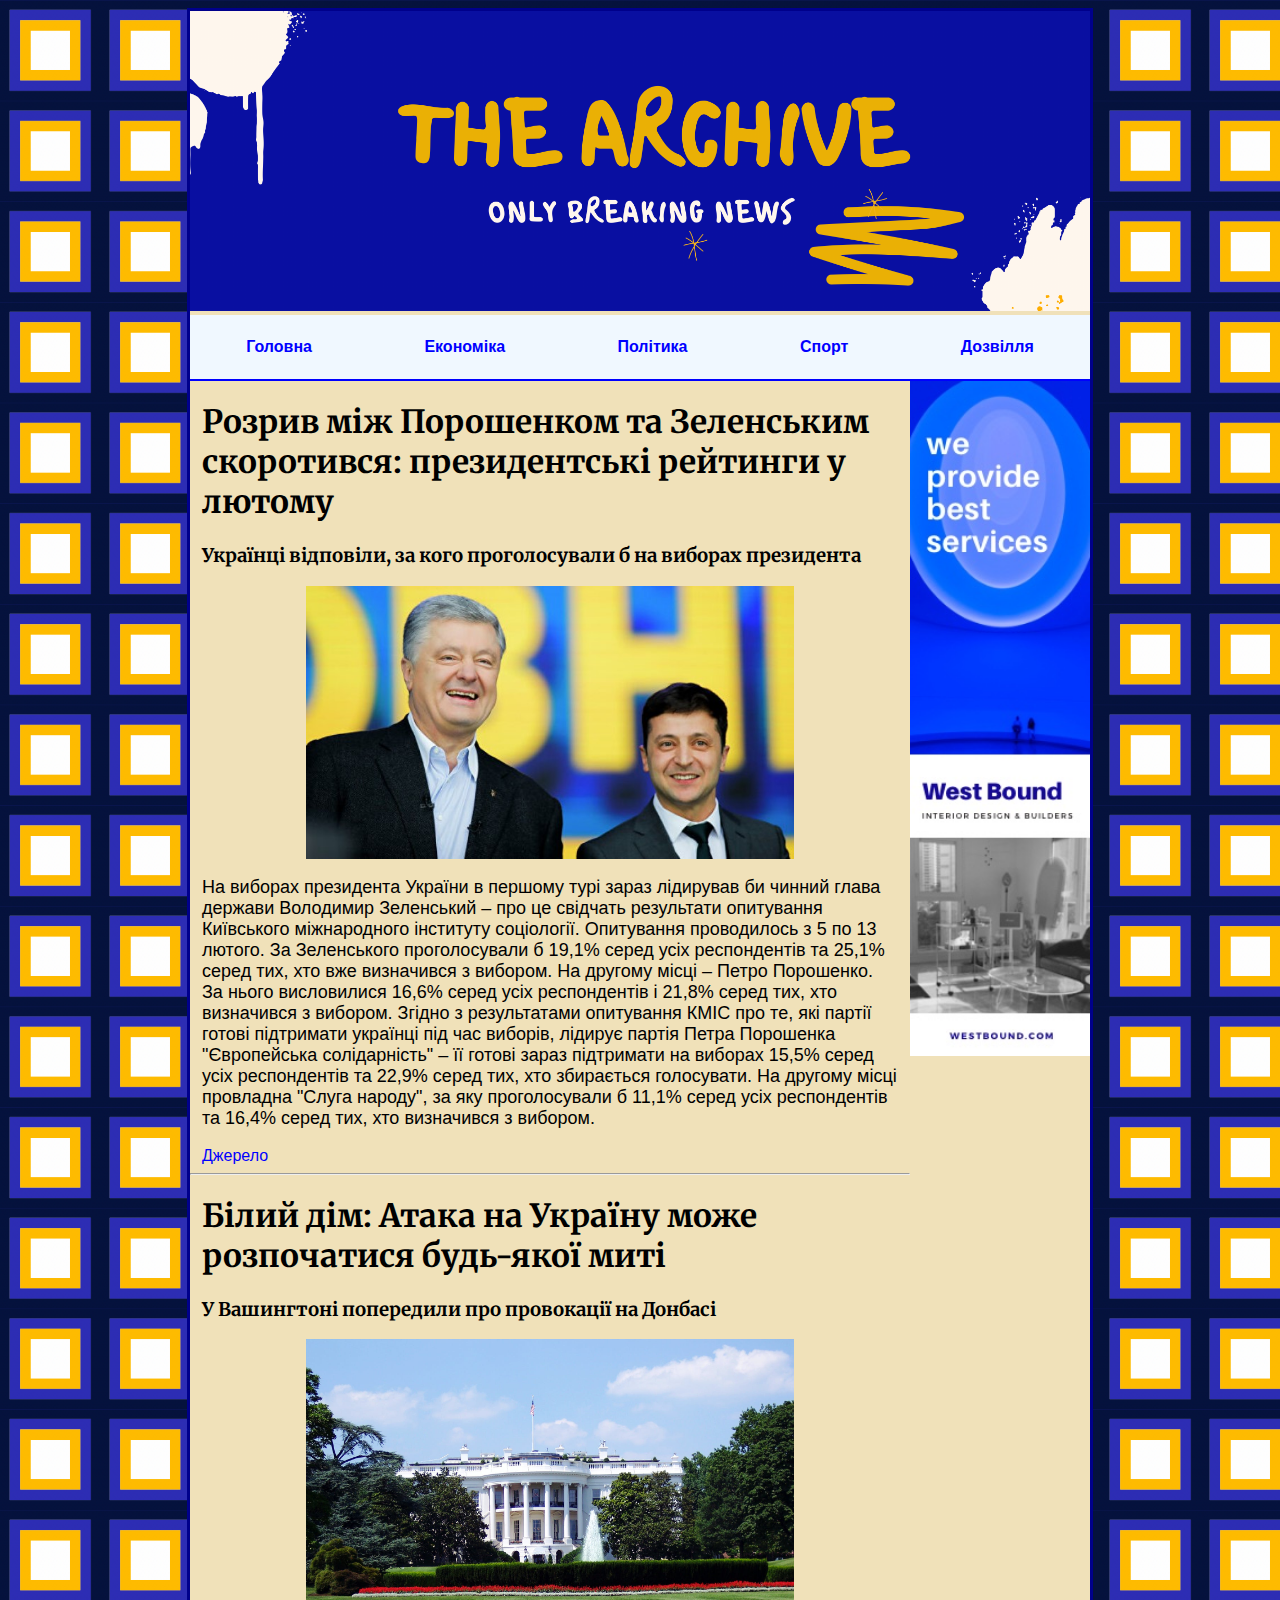
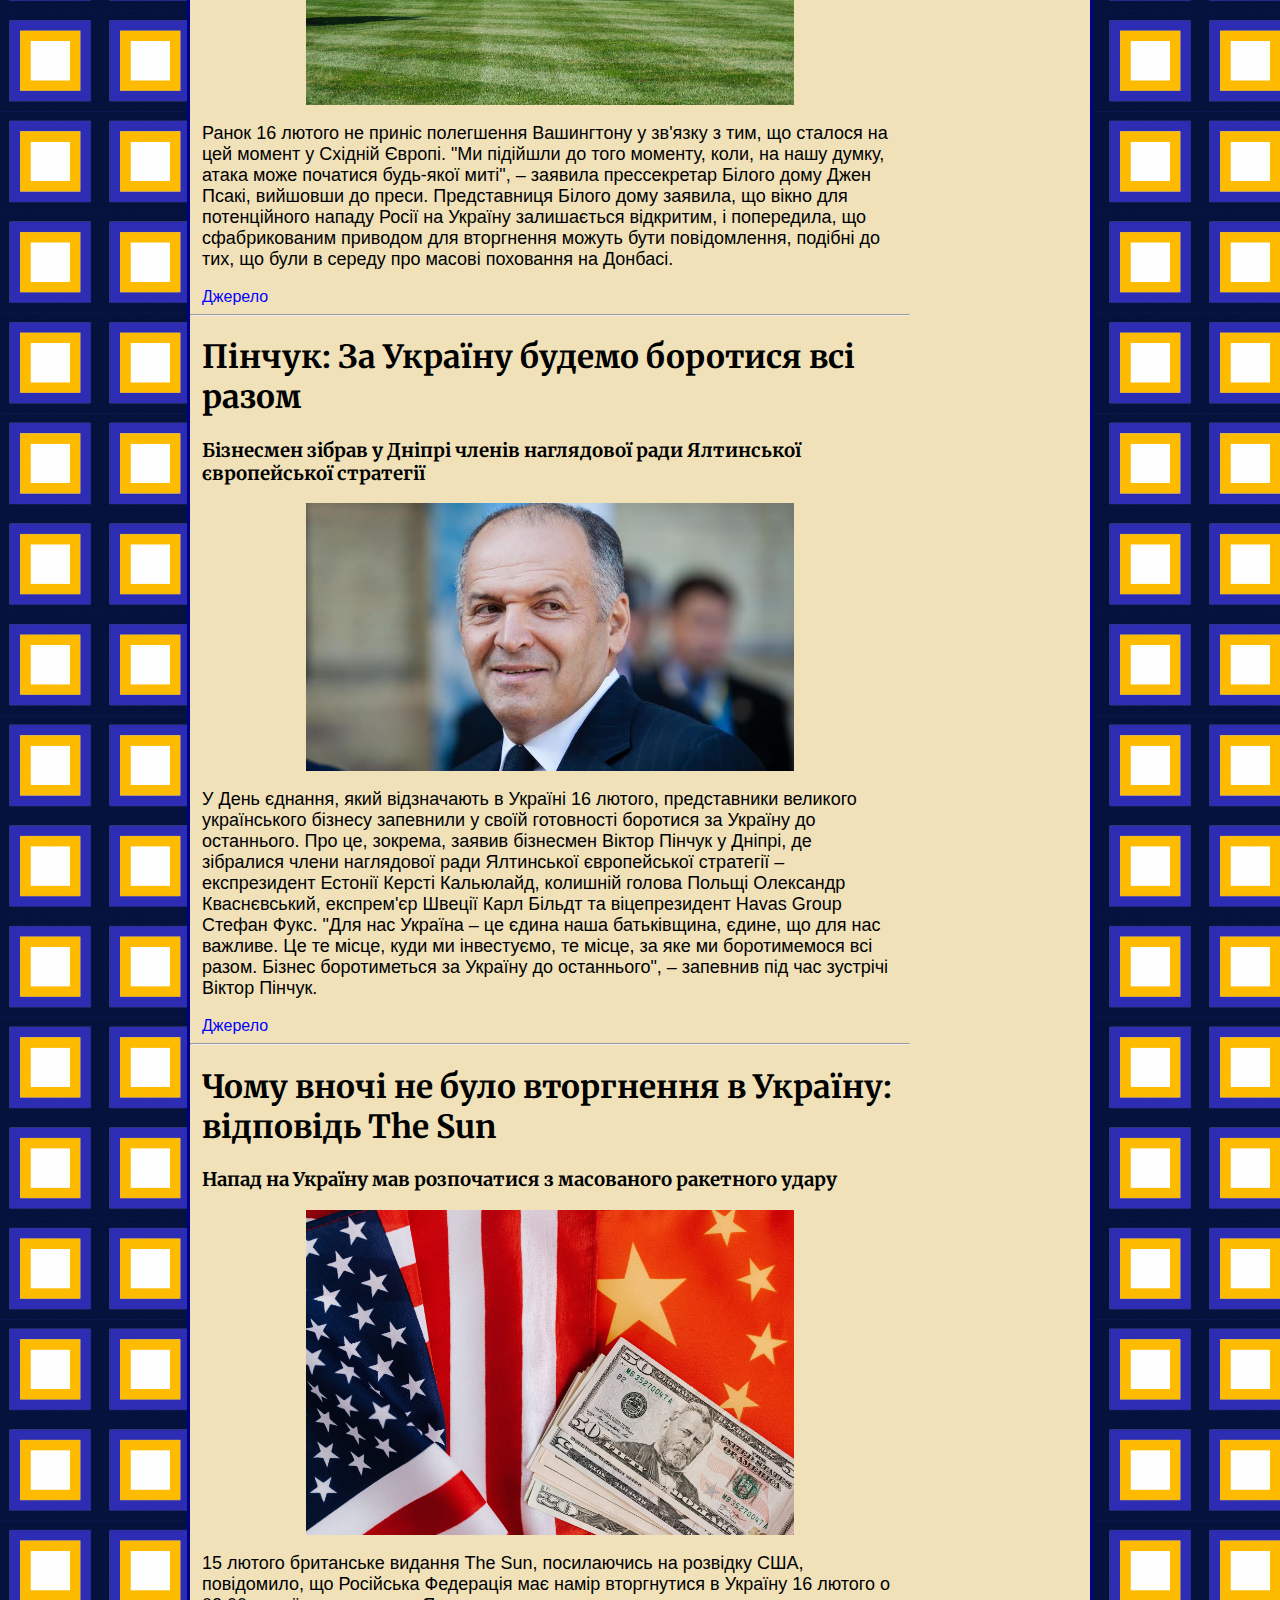
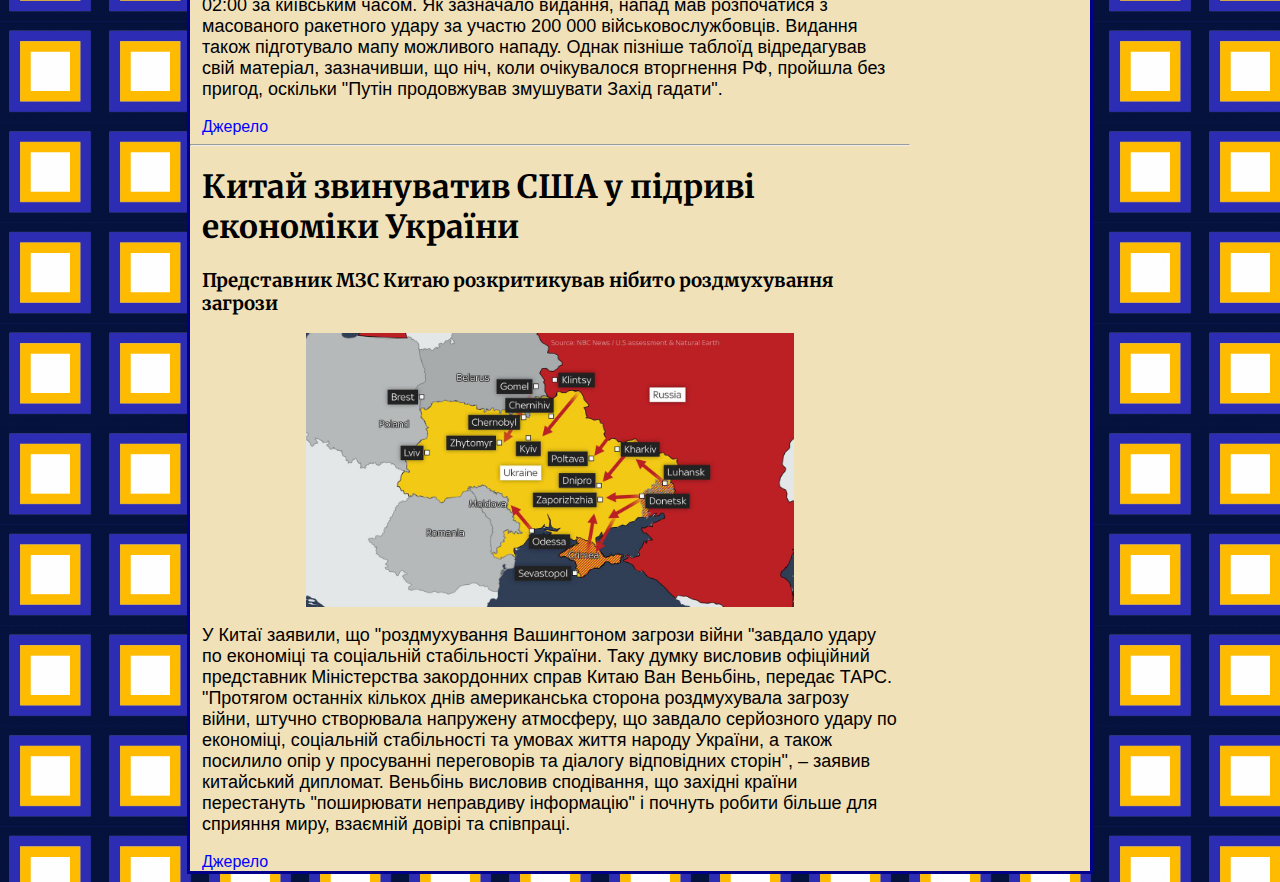
<file: Web2/politics.html>
<!DOCTYPE html>
<html>
  <head>
    <meta charset="utf-8" />
    <link rel="stylesheet" href="style.css" />
    <link rel="preconnect" href="https://fonts.googleapis.com" />
    <link rel="preconnect" href="https://fonts.gstatic.com" crossorigin />
    <link
      href="https://fonts.googleapis.com/css2?family=Merriweather:wght@300&display=swap"
      rel="stylesheet"
    />
  </head>
  <body>
    <main>
      <header>
        <img class="banner" src="banner.png" />
      </header>
      <nav>
        <ul class="menu">
          <li><a href="index.html">Головна</a></li>
          <li><a href="economy.html">Економіка</a></li>
          <li><a href="politics.html">Політика</a></li>
          <li><a href="sport.html">Спорт</a></li>
          <li><a href="leisure.html">Дозвілля</a></li>
        </ul>
      </nav>

      <section>
        <div class="newsContainer">
          <div class="news">
            <h1>
              Розрив між Порошенком та Зеленським скоротився: президентські
              рейтинги у лютому
            </h1>
            <h3>
              Українці відповіли, за кого проголосували б на виборах президента
            </h3>
            <img src="politicsImg/news11.jpg" />
            <p>
              На виборах президента України в першому турі зараз лідирував би
              чинний глава держави Володимир Зеленський – про це свідчать
              результати опитування Київського міжнародного інституту
              соціології. Опитування проводилось з 5 по 13 лютого. За
              Зеленського проголосували б 19,1% серед усіх респондентів та 25,1%
              серед тих, хто вже визначився з вибором. На другому місці – Петро
              Порошенко. За нього висловилися 16,6% серед усіх респондентів і
              21,8% серед тих, хто визначився з вибором. Згідно з результатами
              опитування КМІС про те, які партії готові підтримати українці під
              час виборів, лідирує партія Петра Порошенка "Європейська
              солідарність" – її готові зараз підтримати на виборах 15,5% серед
              усіх респондентів та 22,9% серед тих, хто збирається голосувати.
              На другому місці провладна "Слуга народу", за яку проголосували б
              11,1% серед усіх респондентів та 16,4% серед тих, хто визначився з
              вибором.
            </p>
            <a
              href="https://www.google.com.ua/amp/s/vlada.segodnya.ua/ua/amp-vlada/razryv-mezhdu-poroshenko-i-zelenskim-sokratilsya-prezidentskie-reytingi-v-fevrale-1603352.html"
              >Джерело</a
            >
          </div>
          <hr />

          <div class="news">
            <h1>Білий дім: Атака на Україну може розпочатися будь-якої миті</h1>
            <h3>У Вашингтоні попередили про провокації на Донбасі</h3>
            <img src="politicsImg/news12.jpeg" />
            <p>
              Ранок 16 лютого не приніс полегшення Вашингтону у зв'язку з тим,
              що сталося на цей момент у Східній Європі. "Ми підійшли до того
              моменту, коли, на нашу думку, атака може початися будь-якої миті",
              – заявила прессекретар Білого дому Джен Псакі, вийшовши до преси.
              Представниця Білого дому заявила, що вікно для потенційного нападу
              Росії на Україну залишається відкритим, і попередила, що
              сфабрикованим приводом для вторгнення можуть бути повідомлення,
              подібні до тих, що були в середу про масові поховання на Донбасі.
            </p>
            <a
              href="https://www.google.com.ua/amp/s/vlada.segodnya.ua/ua/amp-vlada/belyy-dom-ataka-na-ukrainu-mozhet-nachatsya-v-lyuboy-moment-1603360.html"
              >Джерело</a
            >
          </div>
          <hr />

          <div class="news">
            <h1>Пінчук: За Україну будемо боротися всі разом</h1>
            <h3>
              Бізнесмен зібрав у Дніпрі членів наглядової ради Ялтинської
              європейської стратегії
            </h3>
            <img src="politicsImg/news13.jpg" />
            <p>
              У День єднання, який відзначають в Україні 16 лютого, представники
              великого українського бізнесу запевнили у своїй готовності
              боротися за Україну до останнього. Про це, зокрема, заявив
              бізнесмен Віктор Пінчук у Дніпрі, де зібралися члени наглядової
              ради Ялтинської європейської стратегії – експрезидент Естонії
              Керсті Кальюлайд, колишній голова Польщі Олександр Кваснєвський,
              експрем'єр Швеції Карл Більдт та віцепрезидент Havas Group Стефан
              Фукс. "Для нас Україна – це єдина наша батьківщина, єдине, що для
              нас важливе. Це те місце, куди ми інвестуємо, те місце, за яке ми
              боротимемося всі разом. Бізнес боротиметься за Україну до
              останнього", – запевнив під час зустрічі Віктор Пінчук.
            </p>
            <a
              href="https://www.google.com.ua/amp/s/vlada.segodnya.ua/ua/amp-vlada/pinchuk-za-ukrainu-budem-srazhatsya-vse-vmeste-1603356.html"
              >Джерело</a
            >
          </div>
          <hr />

          <div class="news">
            <h1>Чому вночі не було вторгнення в Україну: відповідь The Sun</h1>
            <h3>
              Напад на Україну мав розпочатися з масованого ракетного удару
            </h3>
            <img src="politicsImg/news14.jpeg" />
            <p>
              15 лютого британське видання The Sun, посилаючись на розвідку США,
              повідомило, що Російська Федерація має намір вторгнутися в Україну
              16 лютого о 02:00 за київським часом. Як зазначало видання, напад
              мав розпочатися з масованого ракетного удару за участю 200 000
              військовослужбовців. Видання також підготувало мапу можливого
              нападу. Однак пізніше таблоїд відредагував свій матеріал,
              зазначивши, що ніч, коли очікувалося вторгнення РФ, пройшла без
              пригод, оскільки "Путін продовжував змушувати Захід гадати".
            </p>
            <a
              href="https://www.google.com.ua/amp/s/vlada.segodnya.ua/ua/amp-vlada/pochemu-nochyu-ne-bylo-vtorzheniya-v-ukrainu-otvet-the-sun-1603155.html"
              >Джерело</a
            >
          </div>
          <hr />

          <div class="news">
            <h1>Китай звинуватив США у підриві економіки України</h1>
            <h3>
              Представник МЗС Китаю розкритикував нібито роздмухування загрози
            </h3>
            <img src="politicsImg/news15.jpeg" />
            <p>
              У Китаї заявили, що "роздмухування Вашингтоном загрози війни
              "завдало удару по економіці та соціальній стабільності України.
              Таку думку висловив офіційний представник Міністерства закордонних
              справ Китаю Ван Веньбінь, передає ТАРС. "Протягом останніх кількох
              днів американська сторона роздмухувала загрозу війни, штучно
              створювала напружену атмосферу, що завдало серйозного удару по
              економіці, соціальній стабільності та умовах життя народу України,
              а також посилило опір у просуванні переговорів та діалогу
              відповідних сторін", – заявив китайський дипломат. Веньбінь
              висловив сподівання, що західні країни перестануть "поширювати
              неправдиву інформацію" і почнуть робити більше для сприяння миру,
              взаємній довірі та співпраці.
            </p>
            <a
              href="https://www.google.com.ua/amp/s/vlada.segodnya.ua/ua/amp-vlada/kitay-obvinil-ssha-v-podryve-ekonomiki-ukrainy-1603187.html"
              >Джерело</a
            >
          </div>
        </div>
        <div class="add">
          <img src="advertising.png" />
        </div>
      </section>
    </main>
  </body>
</html>
</file>
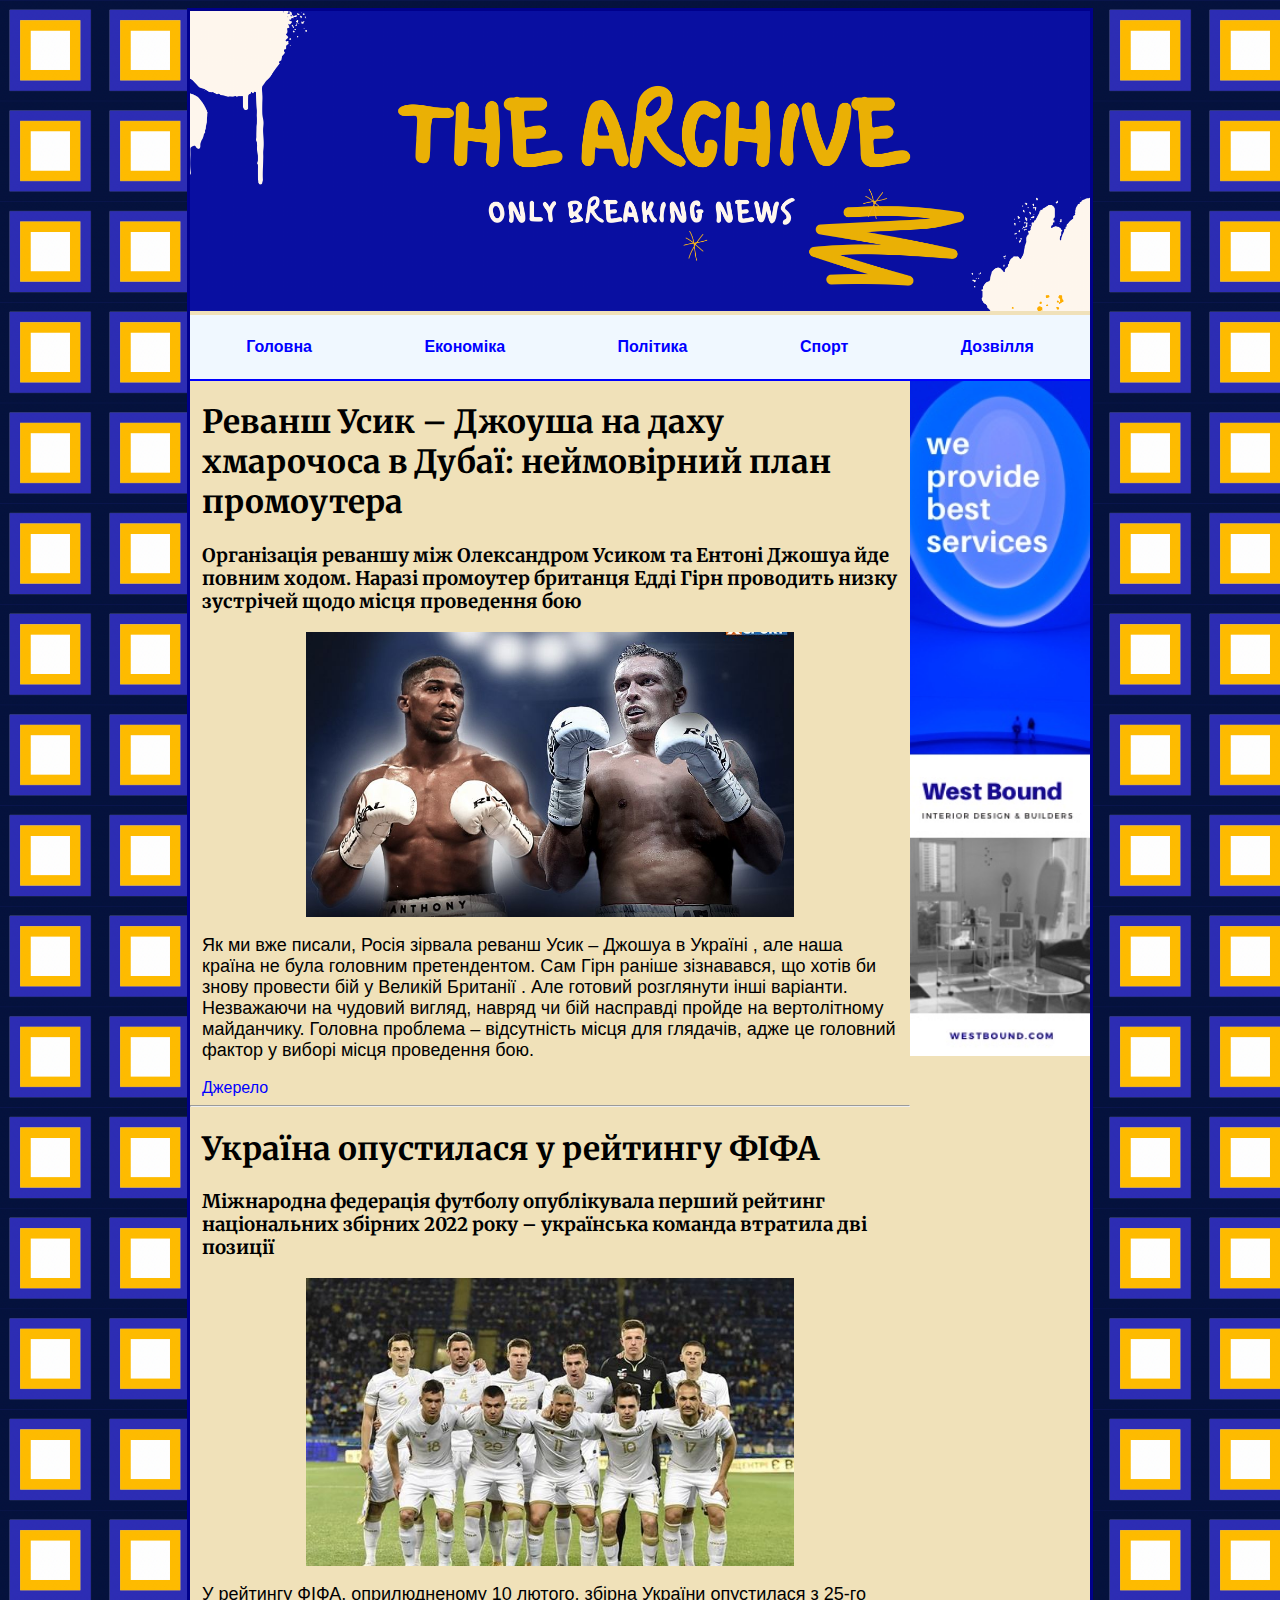
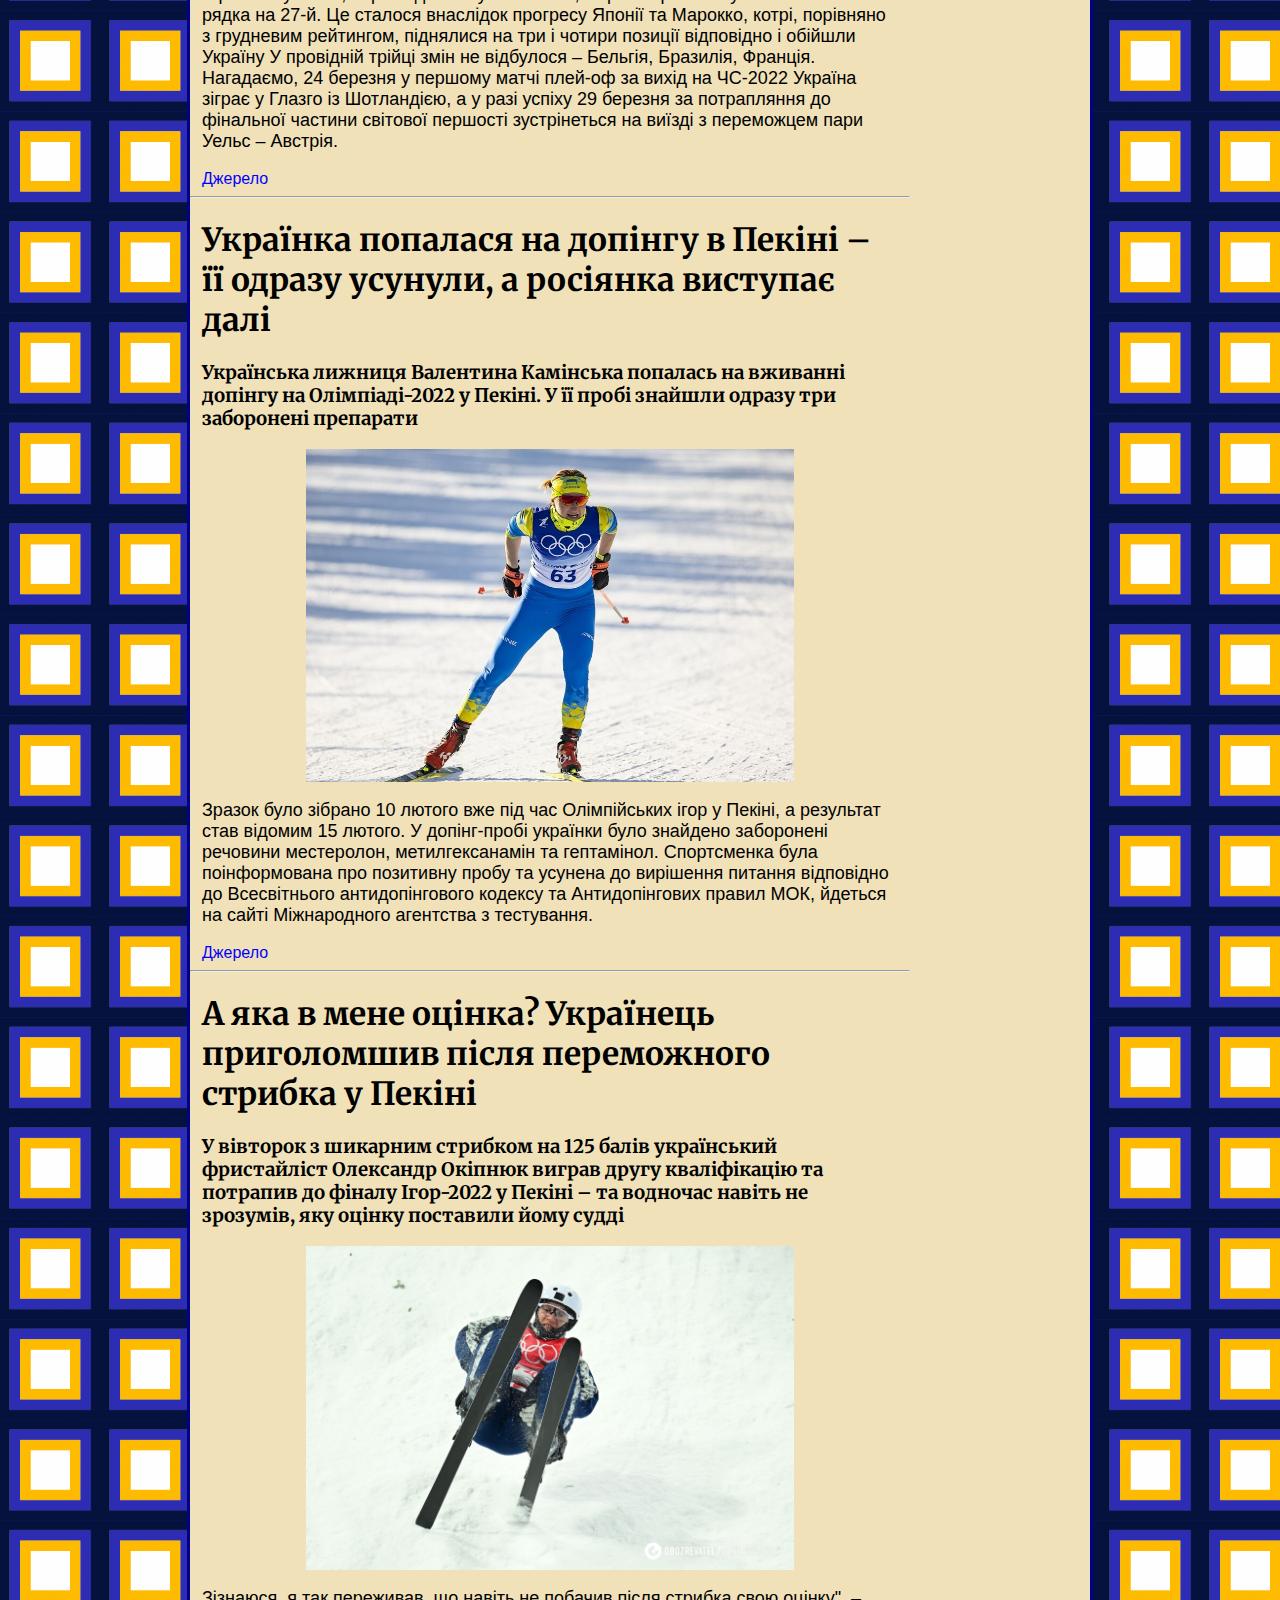
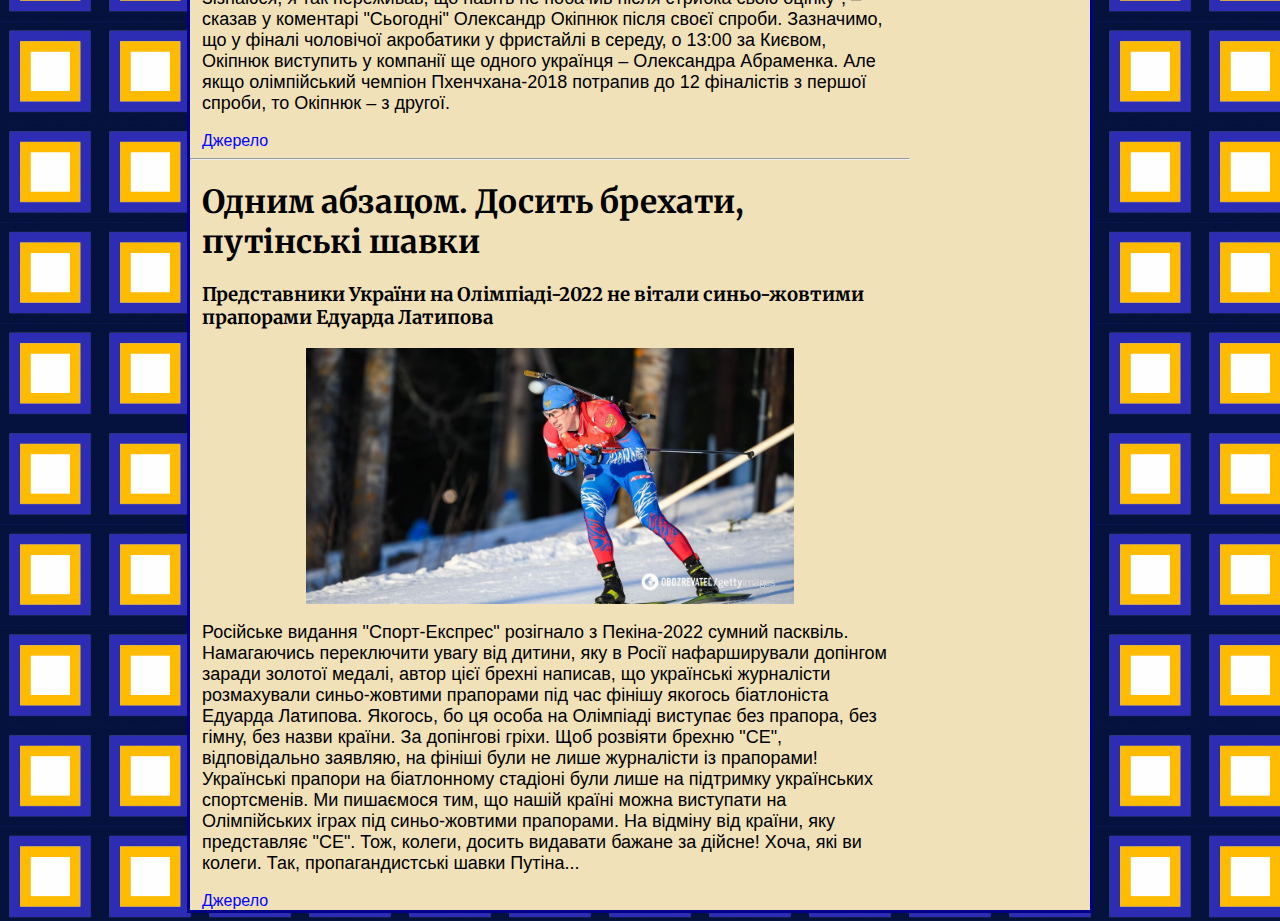
<file: Web2/sport.html>
<!DOCTYPE html>
<html>
  <head>
    <meta charset="utf-8" />
    <link rel="stylesheet" href="style.css" />
    <link rel="preconnect" href="https://fonts.googleapis.com" />
    <link rel="preconnect" href="https://fonts.gstatic.com" crossorigin />
    <link
      href="https://fonts.googleapis.com/css2?family=Merriweather:wght@300&display=swap"
      rel="stylesheet"
    />
  </head>
  <body>
    <main>
      <header>
        <img class="banner" src="banner.png" />
      </header>
      <nav>
        <ul class="menu">
          <li><a href="index.html">Головна</a></li>
          <li><a href="economy.html">Економіка</a></li>
          <li><a href="politics.html">Політика</a></li>
          <li><a href="sport.html">Спорт</a></li>
          <li><a href="leisure.html">Дозвілля</a></li>
        </ul>
      </nav>

      <section>
        <div class="newsContainer">
          <div class="news">
            <h1>
              Реванш Усик – Джоуша на даху хмарочоса в Дубаї: неймовірний план
              промоутера
            </h1>
            <h3>
              Організація реваншу між Олександром Усиком та Ентоні Джошуа йде
              повним ходом. Наразі промоутер британця Едді Гірн проводить низку
              зустрічей щодо місця проведення бою
            </h3>
            <img src="sportImg/news16.jpg" />
            <p>
              Як ми вже писали, Росія зірвала реванш Усик – Джошуа в Україні ,
              але наша країна не була головним претендентом. Сам Гірн раніше
              зізнавався, що хотів би знову провести бій у Великій Британії .
              Але готовий розглянути інші варіанти. Незважаючи на чудовий
              вигляд, навряд чи бій насправді пройде на вертолітному майданчику.
              Головна проблема – відсутність місця для глядачів, адже це
              головний фактор у виборі місця проведення бою.
            </p>
            <a
              href="https://www.google.com.ua/amp/s/sport.segodnya.ua/amp-sport/revansh-usik-dzhousha-na-kryshe-neboskreba-v-dubae-neveroyatnyy-plan-promoutera-1603367.html"
              >Джерело</a
            >
          </div>
          <hr />

          <div class="news">
            <h1>Україна опустилася у рейтингу ФІФА</h1>
            <h3>
              Міжнародна федерація футболу опублікувала перший рейтинг
              національних збірних 2022 року – українська команда втратила дві
              позиції
            </h3>
            <img src="sportImg/news17.png" />
            <p>
              У рейтингу ФІФА, оприлюдненому 10 лютого, збірна України
              опустилася з 25-го рядка на 27-й. Це сталося внаслідок прогресу
              Японії та Марокко, котрі, порівняно з грудневим рейтингом,
              піднялися на три і чотири позиції відповідно і обійшли Україну У
              провідній трійці змін не відбулося – Бельгія, Бразилія, Франція.
              Нагадаємо, 24 березня у першому матчі плей-оф за вихід на ЧС-2022
              Україна зіграє у Глазго із Шотландією, а у разі успіху 29 березня
              за потрапляння до фінальної частини світової першості зустрінеться
              на виїзді з переможцем пари Уельс – Австрія.
            </p>
            <a
              href="https://sport.segodnya.ua/ua/sport/football/ukraina-opustilas-v-reytinge-fifa-1601884.html"
              >Джерело</a
            >
          </div>
          <hr />

          <div class="news">
            <h1>
              Українка попалася на допінгу в Пекіні – її одразу усунули, а
              росіянка виступає далі
            </h1>
            <h3>
              Українська лижниця Валентина Камінська попалась на вживанні
              допінгу на Олімпіаді-2022 у Пекіні. У її пробі знайшли одразу три
              заборонені препарати
            </h3>
            <img src="sportImg/news18.png" />
            <p>
              Зразок було зібрано 10 лютого вже під час Олімпійських ігор у
              Пекіні, а результат став відомим 15 лютого. У допінг-пробі
              українки було знайдено заборонені речовини местеролон,
              метилгексанамін та гептамінол. Спортсменка була поінформована про
              позитивну пробу та усунена до вирішення питання відповідно до
              Всесвітнього антидопінгового кодексу та Антидопінгових правил МОК,
              йдеться на сайті Міжнародного агентства з тестування.
            </p>
            <a
              href="https://sport.segodnya.ua/ua/sport/olympics/2022-beijing/ukrainka-popalas-na-dopinge-v-pekine-ee-srazu-otstranili-a-rossiyanka-vystupaet-dalshe-1603358.html"
              >Джерело</a
            >
          </div>
          <hr />

          <div class="news">
            <h1>
              А яка в мене оцінка? Українець приголомшив після переможного
              стрибка у Пекіні
            </h1>
            <h3>
              У вівторок з шикарним стрибком на 125 балів український
              фристайліст Олександр Окіпнюк виграв другу кваліфікацію та
              потрапив до фіналу Ігор-2022 у Пекіні – та водночас навіть не
              зрозумів, яку оцінку поставили йому судді
            </h3>
            <img src="sportImg/news19.png" />
            <p>
              Зізнаюся, я так переживав, що навіть не побачив після стрибка свою
              оцінку", – сказав у коментарі "Сьогодні" Олександр Окіпнюк після
              своєї спроби. Зазначимо, що у фіналі чоловічої акробатики у
              фристайлі в середу, о 13:00 за Києвом, Окіпнюк виступить у
              компанії ще одного українця – Олександра Абраменка. Але якщо
              олімпійський чемпіон Пхенчхана-2018 потрапив до 12 фіналістів з
              першої спроби, то Окіпнюк – з другої.
            </p>
            <a
              href="https://sport.segodnya.ua/ua/sport/olympics/2022-beijing/a-kakaya-u-menya-ocenka-ukrainec-osharashil-posle-pobednogo-pryzhka-v-pekine-1603033.html"
              >Джерело</a
            >
          </div>
          <hr />

          <div class="news">
            <h1>Одним абзацом. Досить брехати, путінські шавки</h1>
            <h3>
              Представники України на Олімпіаді-2022 не вітали синьо-жовтими
              прапорами Едуарда Латипова
            </h3>
            <img src="sportImg/news20.png" />
            <p>
              Російське видання "Спорт-Експрес" розігнало з Пекіна-2022 сумний
              пасквіль. Намагаючись переключити увагу від дитини, яку в Росії
              нафарширували допінгом заради золотої медалі, автор цієї брехні
              написав, що українські журналісти розмахували синьо-жовтими
              прапорами під час фінішу якогось біатлоніста Едуарда Латипова.
              Якогось, бо ця особа на Олімпіаді виступає без прапора, без гімну,
              без назви країни. За допінгові гріхи. Щоб розвіяти брехню "СЕ",
              відповідально заявляю, на фініші були не лише журналісти із
              прапорами! Українські прапори на біатлонному стадіоні були лише на
              підтримку українських спортсменів. Ми пишаємося тим, що нашій
              країні можна виступати на Олімпійських іграх під синьо-жовтими
              прапорами. На відміну від країни, яку представляє "СЕ". Тож,
              колеги, досить видавати бажане за дійсне! Хоча, які ви колеги.
              Так, пропагандистські шавки Путіна...
            </p>
            <a
              href="https://sport.segodnya.ua/ua/sport/olympics/2022-beijing/odnim-abzacem-hvatit-lgat-putinskie-shavki-1603132.html"
              >Джерело</a
            >
          </div>
        </div>
        <div class="add">
          <img src="advertising.png" />
        </div>
      </section>
    </main>
  </body>
</html>
</file>
<file: Web2/style.css>
body {
  font-family: Arial;
  background: floralwhite url('back.png');
  background-size: 100px;
}

p {
  font-size: 18px;
}

h1,
h3 {
  font-family: 'Merriweather', serif;
}

.news img {
  width: 70%;
  display: block;
  margin-left: auto;
  margin-right: auto;
}

.news {
  margin: 0px 12px;
}

.banner {
  width: 100%;
}

main {
  width: 900px;
  margin: 0px auto 0px auto;
  background-color: rgb(240, 225, 185);
  border: 3px solid darkblue;
}

section {
  display: flex;
  flex-flow: row wrap;
}

.newsContainer {
  width: 80%;
}

.add {
  width: 20%;
}

.add img {
  width: 100%;
}

nav a {
  color: blue;
  text-decoration: none;
}

nav a:hover {
  color: black;
}

nav {
  width: 900px;
  padding: 7px 0px;
  border-bottom: 2px solid blue;
  background-color: aliceblue;
  font-weight: bold;
}

nav ul {
  display: flex;
  justify-content: space-around;
  padding: 0;
}

nav ul li {
  list-style-type: none;
}

.news a {
  color: blue;
  text-decoration: none;
}
.news a:hover {
  color: black;
}
</file>
